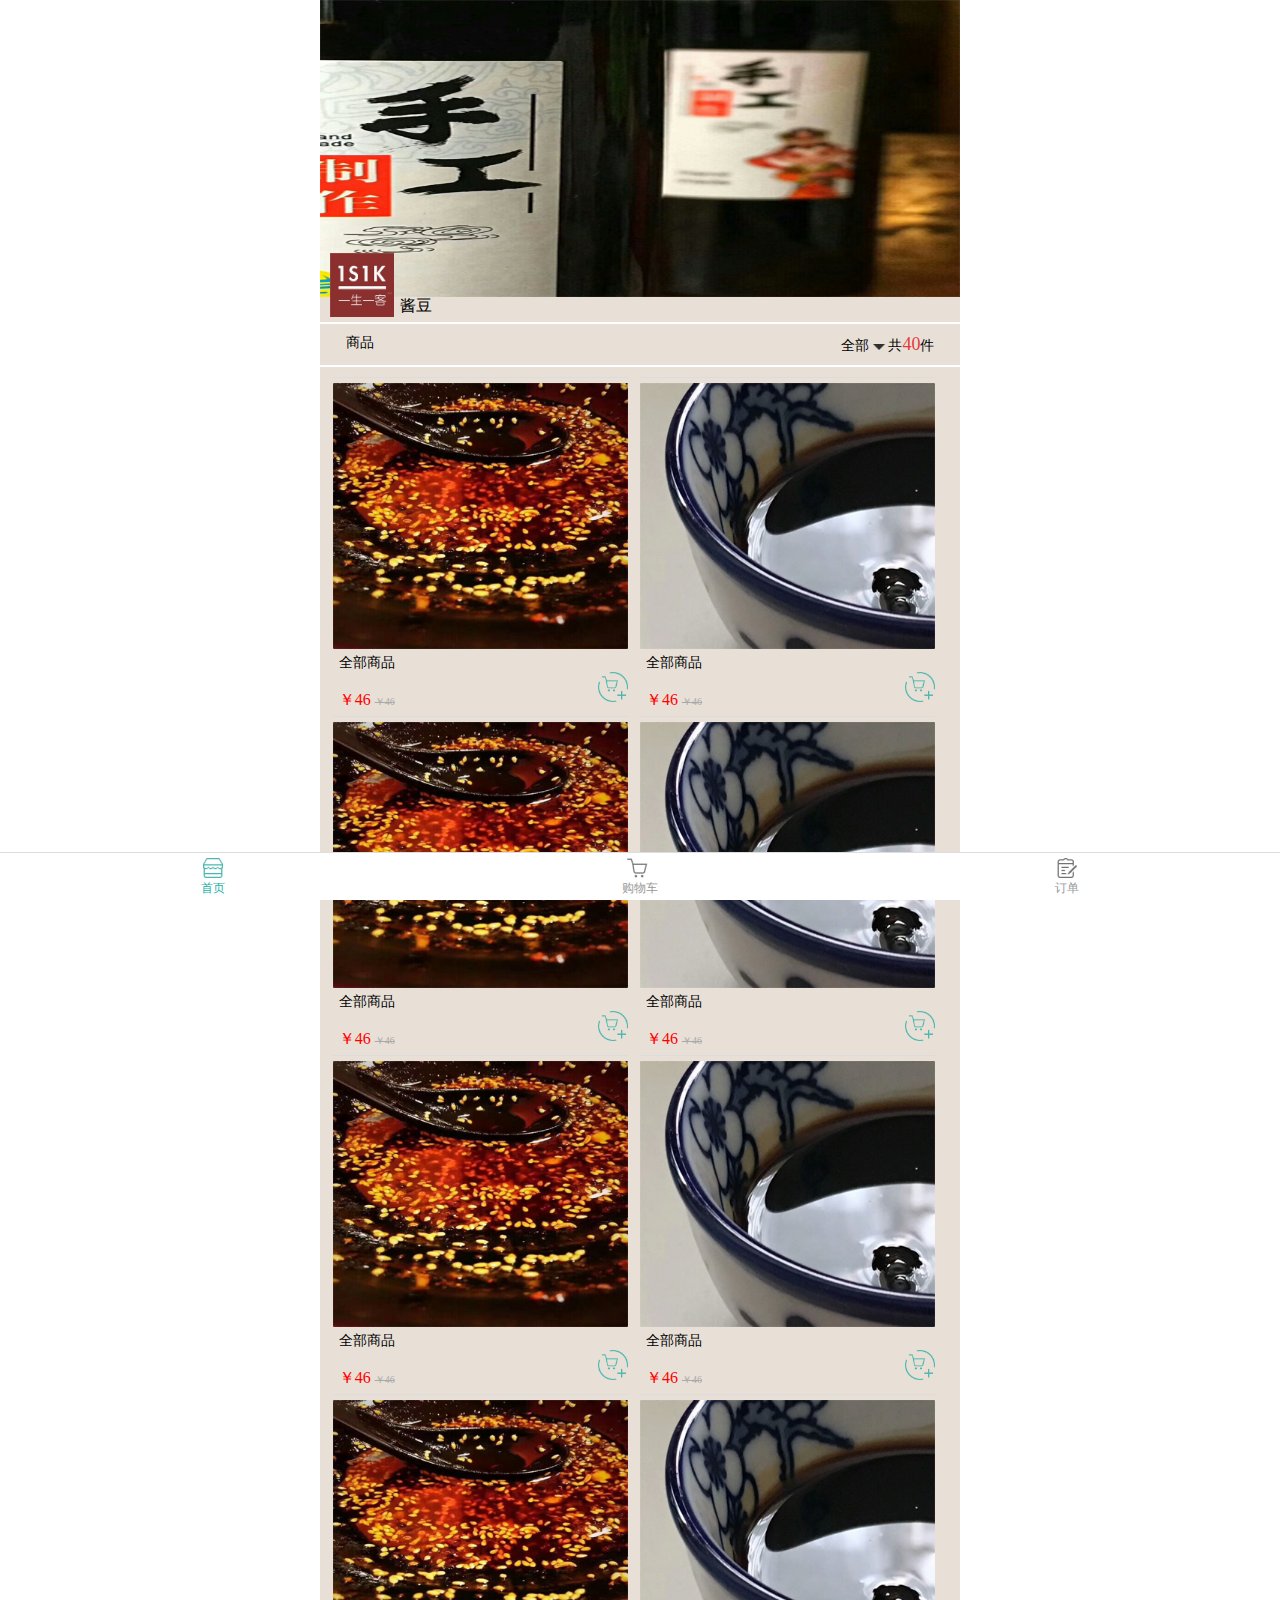
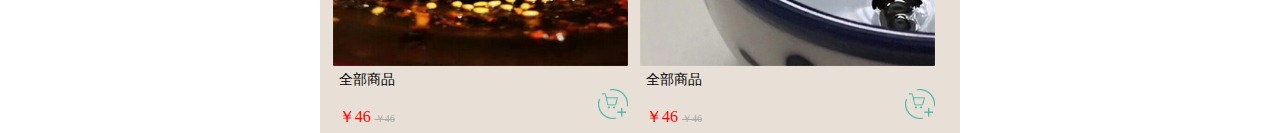
<file: static/frontPage/index.html>
<!DOCTYPE html>
<html lang="en">
<head>
    <meta charset="UTF-8">
    <meta name="viewport" content="width=device-width,height=device-height, user-scalable=no,initial-scale=1, minimum-scale=1, maximum-scale=1">
    <title>Title</title>
    <link rel="stylesheet" href="css/common.css">
    <link rel="stylesheet" href="css/index.css">
    <script src="js/jquery-1.11.2.js"></script>
    <script src="js/index.js"></script>
    <script>
        queryURl("http://localhost:9876/gudao/product/allProducts");//填地址

        function queryURl(url){
            $.ajax({
                type:"get",
                url:url,
                dataType:"jsonp",
                jsonp:"cb",
                jsonpCallback:"callback",
                success:function (data) {
                    var str='';
                    var allsp =  $(".allsp");
                    $.each(data,function (index,item) {
                        str+='<figure>';
                        str+='<a href="spxq.html"+item.productId><img src="'+item.productIconOne+'" alt="商品" class="xqtp"/></a>';
                        str+='<p>item.productName</p>';
                        str+='<div class="info">';
                        str+='<em class="sat"><small>item.productPrice</small></em>';
                        str+='<a href="#"><img src="images/u20.png" alt="购物车" style="width: 30px;height: 30px" align="right"/></a>';
                        str+='</div>';
                        str+='</figure>';
                    });
                    allsp.append(str);
                },error:function (e) {

                }
            })
        }

    </script>

</head>
<body>
<div class="container">
    <!--logo-->
    <div class="allLogo">
        <div class="logo"><img src="images/douLogo.png" alt="logo"/></div>
        <div class="head"><a href="javascript:;"><img src="images/u61.png"/></a></div>
        <div class="headInfo"><a href="#">酱豆</a></div>
    </div>
    <div class="border" style="margin: 2.5rem 0 1rem 0;">
    </div>
    <!--选择下拉框-->
    <div class="store clearfloat">
        <ul class="clearfloat">
            <li class="li1"><a href="#">商品</a></li>
            <li class="li2"><a href="javascript:;" class="xlmenu">全部&nbsp;<img src="images/donw.png" style="width: 12px;display: inline"></a>&nbsp;共<span style="color: #e4393c;font-size: 1.8rem">40</span>件</li>
        </ul>
        <div class="ycmenu ">
            <ul>
                <li><a href="allGoods.html" class="a">全部商品</a></li>
                <li><a href="nydg.html">酱</a></li>
                <li><a href="nydg.html">酱</a></li>
                <li><a href="nydg.html">酱</a></li>
                <li><a href="nydg.html">酱</a></li>
                <li><a href="nydg.html">酱</a></li>
                <li><a href="nydg.html">酱</a></li>
            </ul>
        </div>

    </div>
    <div class="border" style="margin: 1rem 0;">
    </div>

    <div class="allsp clearfloat">
        <figure>
            <a href="spxq.html"><img src="images/thing.png" alt="商品" class="xqtp"/></a>
            <p>全部商品</p>
            <div class="info">
                <em class="sat">￥46&nbsp;<small>￥46</small></em>
                <a href="#"><img src="images/u20.png" alt="购物车" style="width: 30px;height: 30px" align="right"/></a>
            </div>
        </figure>
        <figure>
            <a href="spxq.html"><img src="images/thing2.png" alt="商品" class="xqtp"/></a>
            <p>全部商品</p>
            <div class="info">
                <em class="sat">￥46&nbsp;<small>￥46</small></em>
                <a href="#"><img src="images/u20.png" alt="购物车" style="width: 30px;height: 30px" align="right"/></a>
            </div>
        </figure>
        <figure>
            <a href="spxq.html"><img src="images/thing.png" alt="商品" class="xqtp"/></a>
            <p>全部商品</p>
            <div class="info">
                <em class="sat">￥46&nbsp;<small>￥46</small></em>
                <a href="#"><img src="images/u20.png" alt="购物车" style="width: 30px;height: 30px" align="right"/></a>
            </div>
        </figure>
        <figure>
            <a href="spxq.html"><img src="images/thing2.png" alt="商品" class="xqtp"/></a>
            <p>全部商品</p>
            <div class="info">
                <em class="sat">￥46&nbsp;<small>￥46</small></em>
                <a href="#"><img src="images/u20.png" alt="购物车" style="width: 30px;height: 30px" align="right"/></a>
            </div>
        </figure>
        <figure>
            <a href="spxq.html"><img src="images/thing.png" alt="商品" class="xqtp"/></a>
            <p>全部商品</p>
            <div class="info">
                <em class="sat">￥46&nbsp;<small>￥46</small></em>
                <a href="#"><img src="images/u20.png" alt="购物车" style="width: 30px;height: 30px" align="right"/></a>
            </div>
        </figure>
        <figure>
            <a href="spxq.html"><img src="images/thing2.png" alt="商品" class="xqtp"/></a>
            <p>全部商品</p>
            <div class="info">
                <em class="sat">￥46&nbsp;<small>￥46</small></em>
                <a href="#"><img src="images/u20.png" alt="购物车" style="width: 30px;height: 30px" align="right"/></a>
            </div>
        </figure>
        <figure>
            <a href="spxq.html"><img src="images/thing.png" alt="商品" class="xqtp"/></a>
            <p>全部商品</p>
            <div class="info">
                <em class="sat">￥46&nbsp;<small>￥46</small></em>
                <a href="#"><img src="images/u20.png" alt="购物车" style="width: 30px;height: 30px" align="right"/></a>
            </div>
        </figure>
        <figure>
            <a href="spxq.html"><img src="images/thing2.png" alt="商品" class="xqtp"/></a>
            <p>全部商品</p>
            <div class="info">
                <em class="sat">￥46&nbsp;<small>￥46</small></em>
                <a href="#"><img src="images/u20.png" alt="购物车" style="width: 30px;height: 30px" align="right"/></a>
            </div>
        </figure>
    </div>

    <div class="wx_nav" id="wx_nav">
        <a href="javascript:;" class="nav_index" id="nav_index">首页</a>
        <a href="javascript:;" class="nav_shopcart" id="nav_shopcart">购物车</a>
        <a href="javascript:;" class="nav_me on" id="nav_me on">订单</a>
    </div>
</div>
<div class="actGotop"><a href="javascript:;" title="返回顶部"></a> <img src="images/fanhui.png" alt=""></div>
<div class="theme-popover-mask"></div>

</body>
</html>
</file>
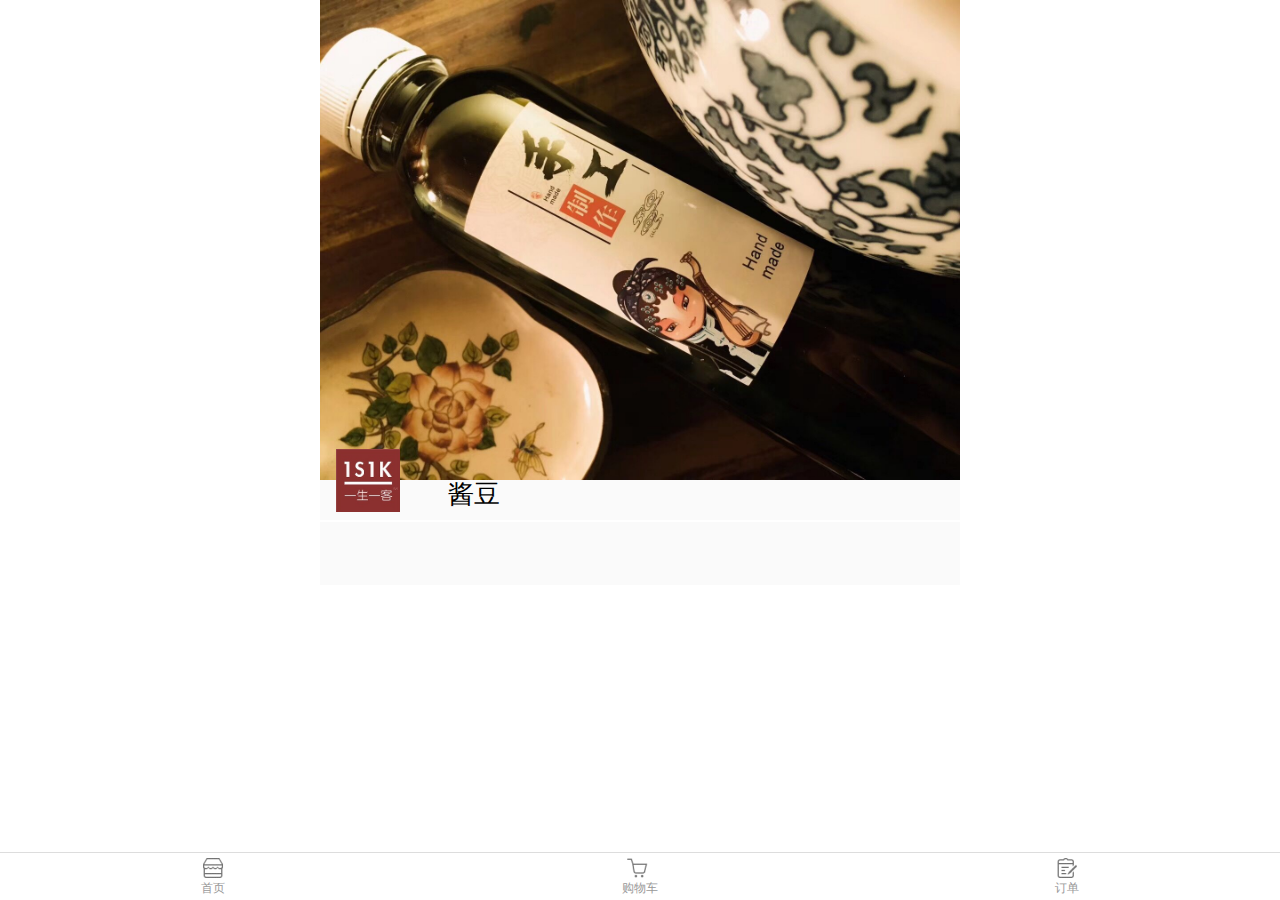
<file: zj22-gudao-server/static/frontPage/index.html>
<!DOCTYPE html>
<html lang="en">
<head>
    <meta charset="UTF-8">
    <meta name="viewport" content="width=device-width,height=device-height, user-scalable=no,initial-scale=1, minimum-scale=1, maximum-scale=1">
    <title>首页</title>
    <link rel="stylesheet" href="css/common.css">
    <link rel="stylesheet" href="css/index.css">
    <script src="js/jquery-1.11.2.js"></script>
    <script src="js/index.js"></script>
    <script src="js/common.js"></script>
    <script>
        queryURl(Base.indexUrl,function (data) {
            var str='';
            var allsp =  $(".allsp");
            $.each(data,function (index,item) {
                str+='<figure>';
                str+='<a href="spxq.html?id='+item.productId+'"><img src="../upload/'+item.productIconOne+'" alt="商品" class="xqtp"/></a>';
                str+='<p>'+item.productName+'</p>';
                str+='<div class="info">';
                str+='<em class="sat">'+item.productPrice+'<small></small></em>';
                str+='<button data-id="'+item.productId+'"></button>';
                str+='</div>';
                str+='</figure>';
            });
            allsp.append(str);
            $("figure div button").on("click",function () {
                var id = $(this).data("id");
                var url = Base.addCarUrl+''+id;
                queryURl(url,function (data) {
                    webToast("添加成功","middle",300);
                });

            })
        });
    </script>


</head>
<body>
<div class="container">
    <!--logo-->
    <div class="allLogo">
        <div class="logo"><img src="images/1.jpg" alt="logo"/></div>
        <div class="head"><a href="javascript:;"><img src="images/u61.png"/></a></div>
        <div class="headInfo"><a href="#">酱豆</a></div>
    </div>
    <div class="border" style="margin: 2.5rem 0 1rem 0;">
    </div>

    <div class="allsp clearfloat">

    </div>

    <div class="wx_nav" id="wx_nav">
        <a href="index.html" class="nav_index" id="nav_index">首页</a>
        <a href="shoppingCart.html" class="nav_shopcart" id="nav_shopcart">购物车</a>
        <a href="order.html" class="nav_me on" id="nav_me on">订单</a>
    </div>
</div>
<div class="actGotop"><a href="javascript:;" title="返回顶部"></a> <img src="images/fanhui.png" alt=""></div>
<div class="theme-popover-mask"></div>

</body>
</html>
</file>
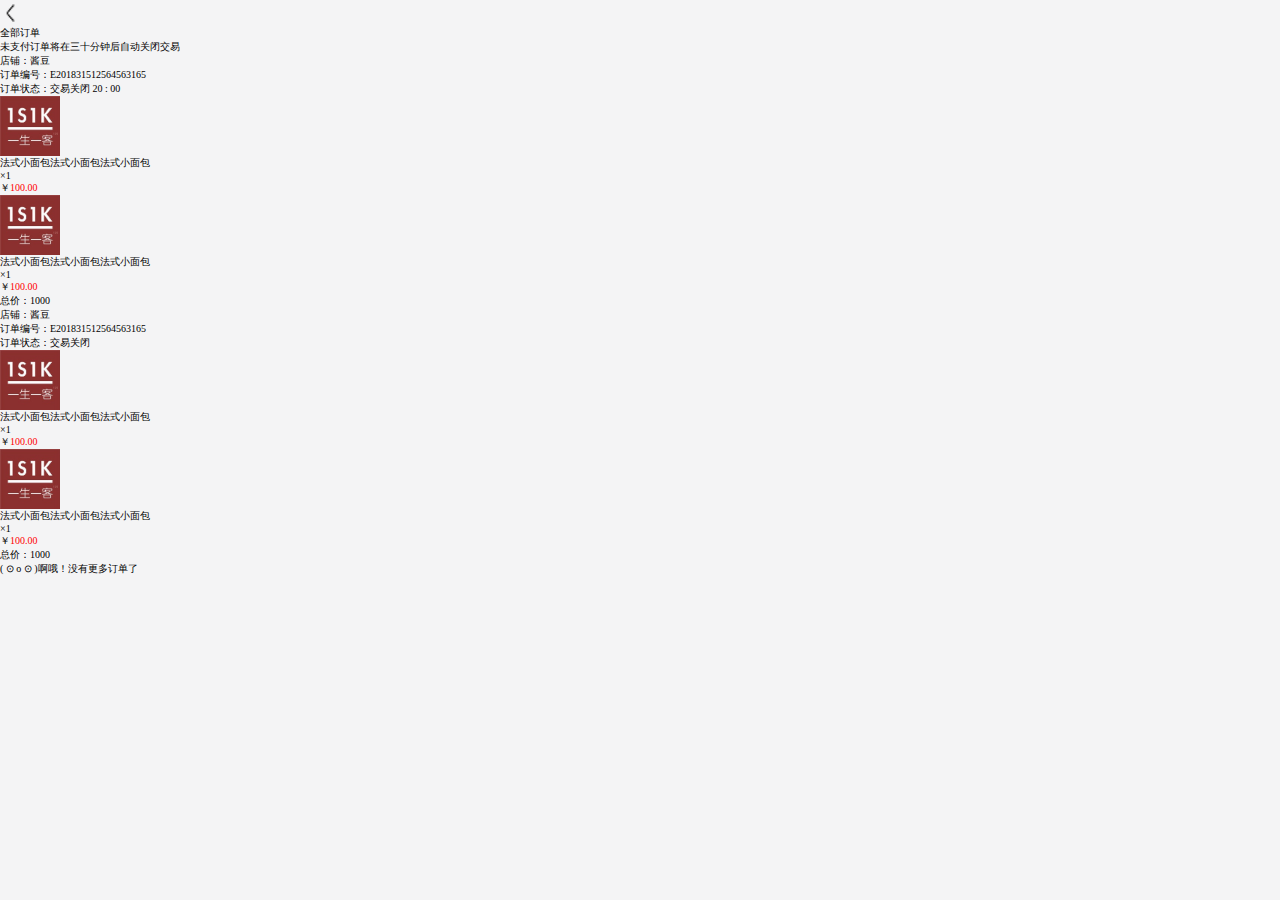
<file: static/frontPage/order.html>
<!DOCTYPE html>
<html lang="en">
<head>
    <title>所有订单</title>
    <meta charset="UTF-8">
    <meta name="viewport" content="width=device-width, initial-scale=1.0, maximum-scale=1.0, user-scalable=0">
    <link rel="stylesheet" href="css/common.css">
    <link rel="stylesheet" href="css/style.css">
    <script type="text/javascript" src="js/jquery-1.11.2.js"></script>
    <script type="text/javascript" src="js/common.js"></script>
    <script type="text/javascript" src="js/order.js"></script>
</head>
<body>
    <div class="tour">
        <a href="#" class="tour1"><img src="images/back.png" alt="" style="height: 26px;width: 20px"></a>
        <p>全部订单</p>
    </div>
    <div class="hint">未支付订单将在三十分钟后自动关闭交易</div>
    <div class="container">
        <figure class="disable">
            <div class="orderHeader">
                <div class="fl">
                    <div>店铺：酱豆</div>
                    <div>订单编号：<span class="orderId">E201831512564563165</span></div>
                </div>
                <div class="fr">
                    订单状态：<span class="orderState">交易关闭</span>
                    <span class="orderTime">
                        <span>20</span>
                        <span>:</span>
                        <span>00</span>
                        <span></span>
                    </span>
                </div>
            </div>
            <div class="orderInfo clearfloat">
                <ul class="clearfloat">
                    <li class="li1">
                        <div><img src="images/u61.png" alt=""style="width: 60px;height: 60px"></div>
                    </li>
                    <li class="li2">
                        <span>法式小面包法式小面包法式小面包</span>
                    </li>
                    <li class="li3">
                        <span class="num">×1</span><br/>￥<span style="color: red" data-good_price="100.00">100.00</span>
                    </li>
                </ul>
                <ul class="clearfloat">
                    <li class="li1">
                        <div><img src="images/u61.png" alt=""style="width: 60px;height: 60px"></div>
                    </li>
                    <li class="li2">
                        <span>法式小面包法式小面包法式小面包</span>
                    </li>
                    <li class="li3">
                        <span>×1</span><br/>￥<span style="color: red" data-good_price="100.00">100.00</span>
                    </li>
                </ul>
                <div>总价：<span id="allPrice">1000</span></div>
            </div>

        </figure>
        <figure class="disable">
            <div class="orderHeader">
                <div class="fl">
                    <div>店铺：酱豆</div>
                    <div>订单编号：<span class="orderId">E201831512564563165</span></div>
                </div>
                <div class="fr">
                    订单状态：<span class="orderState">交易关闭</span>
                </div>
            </div>
            <div class="orderInfo clearfloat">
                <ul class="clearfloat">
                    <li class="li1">
                        <div><img src="images/u61.png" alt=""style="width: 60px;height: 60px"></div>
                    </li>
                    <li class="li2">
                        <span>法式小面包法式小面包法式小面包</span>
                    </li>
                    <li class="li3">
                        <span class="num">×1</span><br/>￥<span style="color: red" data-good_price="100.00">100.00</span>
                    </li>
                </ul>
                <ul class="clearfloat">
                    <li class="li1">
                        <div><img src="images/u61.png" alt=""style="width: 60px;height: 60px"></div>
                    </li>
                    <li class="li2">
                        <span>法式小面包法式小面包法式小面包</span>
                    </li>
                    <li class="li3">
                        <span class="num">×1</span><br/>￥<span style="color: red" data-good_price="100.00">100.00</span>
                    </li>
                </ul>
                <div>总价：<span class="allPrice">1000</span></div>
            </div>

        </figure>
    </div>
    <div class="footer">
        <div>
            <span>( ⊙ o ⊙ )啊哦！没有更多订单了</span>
        </div>
    </div>
</body>
</html>
</file>
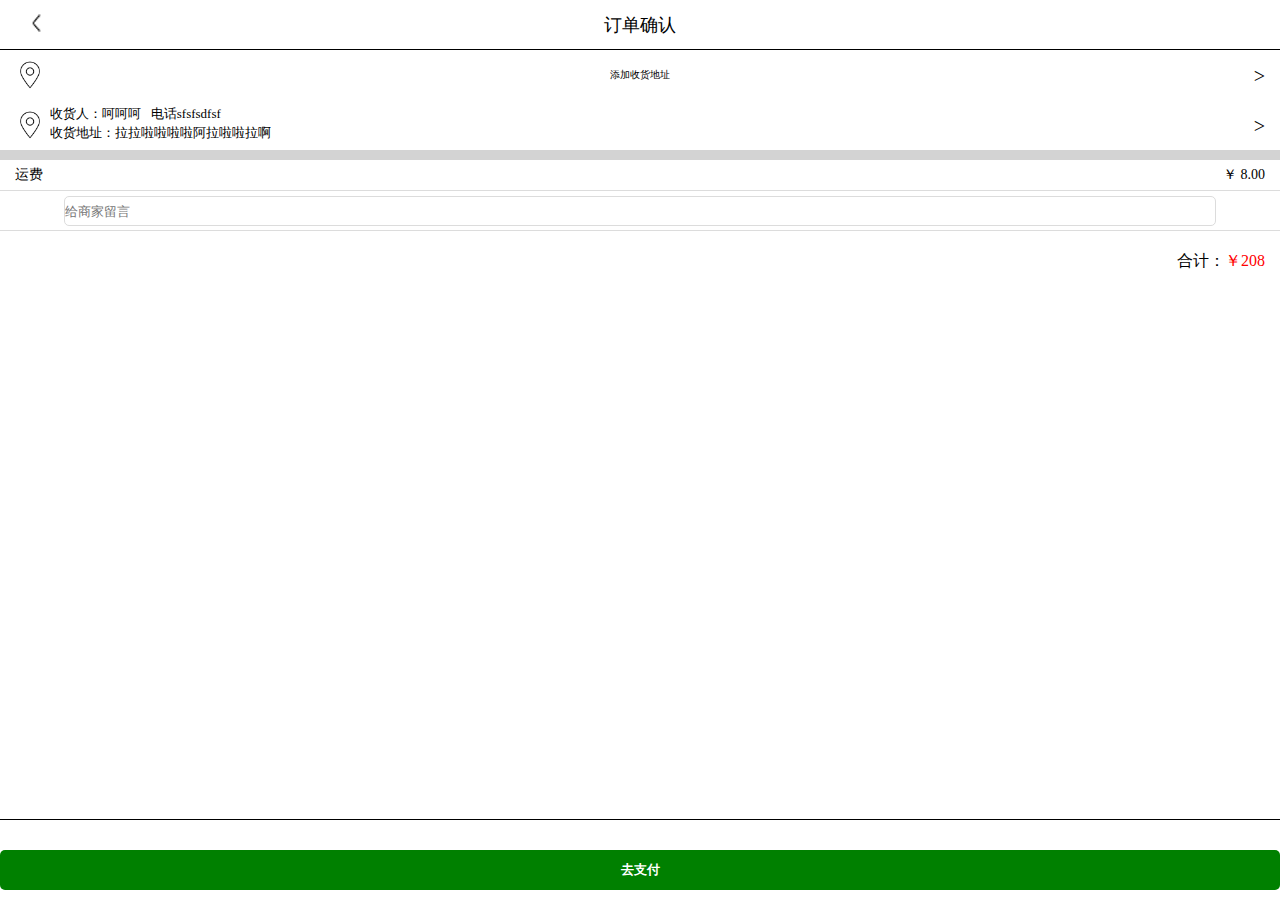
<file: static/frontPage/orderInfo.html>
<!DOCTYPE html>
<html>
<head lang="en">
    <meta charset="UTF-8">
    <meta name="viewport" content="width=device-width,height=device-height, user-scalable=no,initial-scale=1, minimum-scale=1, maximum-scale=1">
    <title>商品详情</title>
    <link rel="stylesheet" href="css/common.css">
    <link rel="stylesheet" href="css/pay.css"/>
    <script src="js/jquery-1.11.2.js"></script>
    <script src="js/common.js"></script>
    <script type="text/javascript" src="http://res.wx.qq.com/open/js/jweixin-1.2.0.js"></script>
    <script>

        var pruData;//储存商品信息;
        var addressInfo;//储存地址信息;
        var ids = GetRequest();
        //配置微信支付js信息
        var configData=[];
        var ajaxData={
            url:Base.wxConfUrl+''+ids.orderId,
            type:'get',
            dataType:'jsonp',
            jsonp:"cb",
            jsonpCallback:"callback",
            success:function(data)
            {
                if(data==null){
                    alert('null');
                }else {
                    wx.config({
                        debug: true,
                        appId: data["appId"],
                        timestamp: data["timestamp"],
                        nonceStr: data["nonceStr"],
                        signature: data["signature"],
                        jsApiList: [
                            'checkJsApi',
                            'editAddress',
                            'chooseWXPay',
                            'getLatestAddress',
                            'openCard',
                            'getLocation'
                        ]
                    });
                }
            },
            error:function() {
                /*alert('error');*/
            }
        };
        $.ajax(ajaxData);//获取configData



        $(function(){

            //查询订单信息
            queryURl(Base.orderInfoUrl+''+ids.orderId,function (data) {
                pruData = data;
                var str = "";
                for (var i=0;i<data.orderDetailList.length;i++){
                    str+='<div class="zfdd clearfloat">';
                    str+='<ul>';
                    str+='<li class="li1"><div><img src="'+data.orderDetailList[i].productIconOne+'" style="width: 60px;height: 60px"/></div></li>';
                    str+='<li class="li2"><div>'+data.orderDetailList[i].productName+'</div></li>';
                    str+='<li class="li3"> <span>×1</span><br/>￥<span style="color: red">'+data.orderDetailList[i].price+'</span></li>';
                    str+='</ul>';
                    str+='</div>';
                }
                $(".all-zfdd").html(str);
                $("#all_prices").html(data.orderAmount);
            });
            $('#address1').click(function(){
                wx.openAddress({
                    success: function (res) {
                        addressInfo={
                        userName:res.userName,
                        telNumber:res.telNumber,
                        provinceName: res.provinceName,
                        cityName: res.cityName,
                        postalCode: res.postalCode,
                        detailInfo:res.detailInfo
                        }
                        $("#address1").css("display","none");
                        var userName = res.userName; // 收货人姓名
                        var detailInfo = res.detailInfo; // 详细收货地址信息
                        var telNumber = res.telNumber; // 收货人手机号码
                        $("#span1 > span").eq(0).html(userName);
                        $("#span1 > span").eq(1).html(telNumber);
                        $("#span2 > span").html(detailInfo);
                        $("#address2").css("display","block");
                    }
                });

            });

            $("#btn3").click(function () {
            var orderDTO  = {
            		orderId:ids.orderId,
                    receiverName:addressInfo.userName,
                    receiverPhone:addressInfo.telNumber,
                    prov:addressInfo.provinceName,
                    city:addressInfo.cityName,
                    county:'中国',
                    address:addressInfo.detailInfo,
                    zipcode:addressInfo.postalCode
                };
                postUrl(Base.orderUpdata,orderDTO,function (data) {
                    location.href="http://yuanpeng.free.ngrok.cc/gudao/pay/create?orderId="+ids.orderId+"&returnUrl=http://yuanpeng.free.ngrok.cc/gudao/pay/notify";
                });
            });
        });


    </script>



</head>
<body>
<div class="body">
    <!--确认订单、送货上门、到店自取 start-->
    <div class="tour">
        <a href="javascript:history.go(-1)" class="tour1"><img src="images/back.png" alt="" style="height: 26px;width: 20px"></a>
        <p>订单确认</p>
    </div>
    <!--<div class="header3">
        <a href="javascript:;" class="shsm"><button type="button" id="btn1">送货上门</button></a>
        <a href="javascript:;" class="ddzq"><button type="button" id="btn2">到店自取</button></a>
    </div>-->
    <!--确认订单、送货上门、到店自取 end-->

    <div>
        <div id="address1" class="address">
            <a href="#" class="daohang"><img src="images/timg.jpg" alt="" style="width: 40px;display: inline-block" /></a>
            <div  style="text-align: center;line-height: 5rem;">
                添加收货地址
            </div>
            <a href="javascript:;" class="xdz">&gt;</a>
        </div>
        <!--地址 start-->
        <div class="address" id="address2">
            <a href="#" class="daohang"><img src="images/timg.jpg" alt="" style="width: 40px;display: inline-block" /></a>
            <div class="caizhu">
                <p class="person" id="span1">收货人：<span>呵呵呵</span>&nbsp;&nbsp;  电话<span>sfsfsdfsf</span></p><br/>
                <p class="diqiu" id="span2">收货地址：<span>拉拉啦啦啦啦阿拉啦啦拉啊</span></p>
            </div>
            <a href="javascript:;" class="xdz">&gt;</a>
        </div>
        <!--地址 end-->
    </div>

    <!--商铺地址 start-->
    <div class="address2" id="spdz">
        <a href="#" class="daohang"><img src="images/timg.jpg" alt="" style="width: 40px;display: inline-block" /></a>
        <div class="caizhu">
            <p class="store" id="span3">店铺电话：12345678</p><br/>
            <p class="saddress" id="span4">店铺地址：撒大师傅犯得上发射点发射点犯</p>
        </div>
        <a href="javascript:;" class="xdz">&gt;</a>
    </div>
    <!--商铺地址 end-->

    <!--支付订单展示 start -->
    <div class="hbt" style="width: 100%;height: 1rem;background-color:lightgrey"></div>
    <div class="all-zfdd">

       <!-- <div class="zfdd clearfloat">
            <ul>
                <li class="li1">
                    <div><img src="images/thing.png" style="width: 60px;height: 60px"/></div>
                </li>
                <li class="li2"><div>法式小面包法式小面包法式小面包</div></li>
                <li class="li3"><span>×1</span><br/>￥<span style="color: red" data-good_price="100.00">100.00</span></li>
            </ul>
        </div>-->
    </div>
    <div class="yunfei" id="yunfei">
        <ul>
            <li class="yunli">运费</li>
            <li class="qianli">￥&nbsp;<span>8.00</span></li>
        </ul>
    </div>
    <!--支付订单 end-->


    <!--商家留言-->
    <div class="sjly">
        <input type="text" placeholder="给商家留言"/>
    </div>

    <!--总计费用-->
    <div class="zjfy">
        <div class="fy">
            <p><span style="color: #000000">合计：</span><span id="all_prices">￥208</span></p>
        </div>
    </div>
</div>
<div class="footing">
    <ul>
        <li class="li7">
           <button type="button" id="btn3">去支付</button>
        </li>
    </ul>
</div>
</body>
</html>
</file>
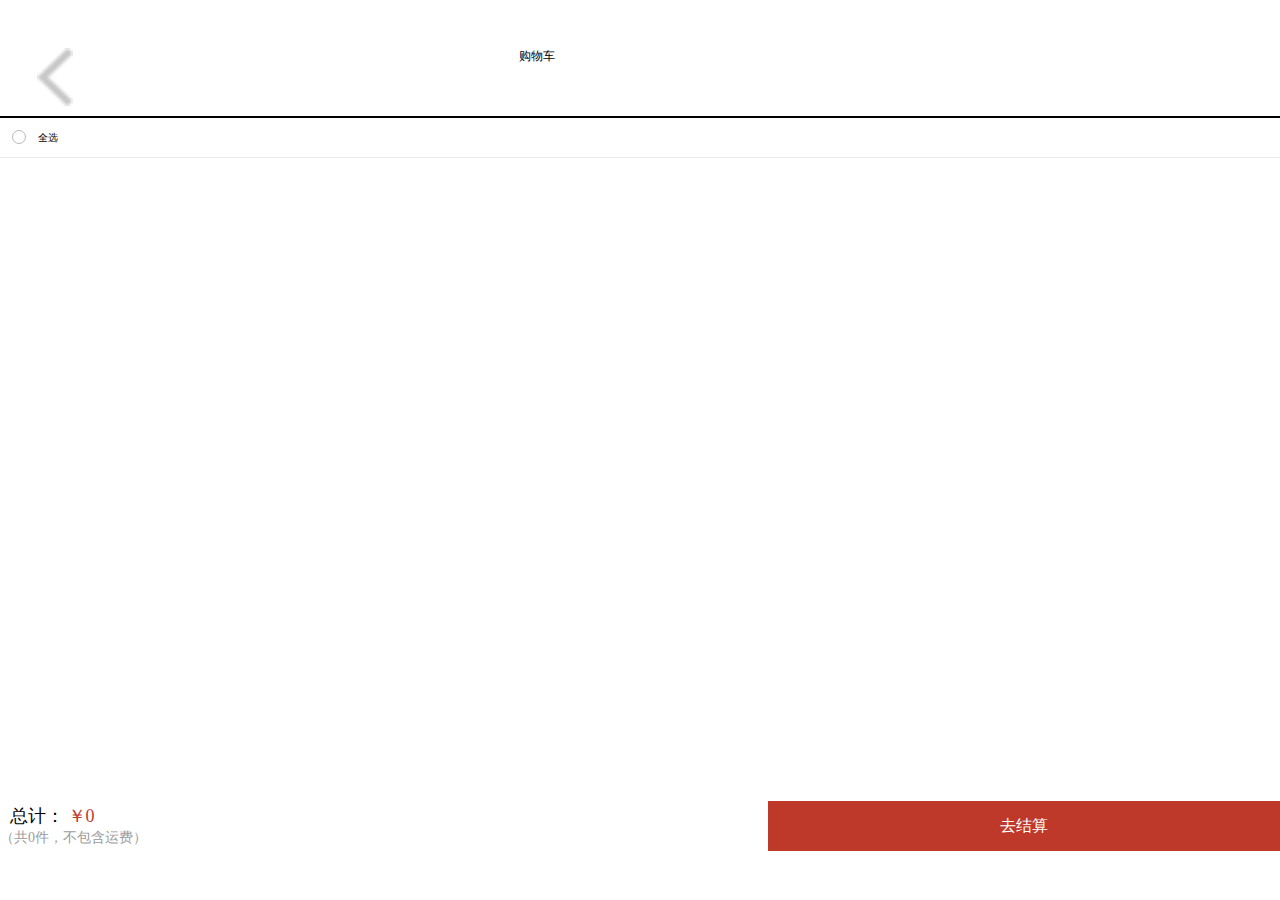
<file: static/frontPage/shoppingCart.html>
<!DOCTYPE html>
<html lang="en">
<head>
	<title></title>
	<meta charset="UTF-8">
	<meta name="viewport" content="width=device-width, initial-scale=1.0, maximum-scale=1.0, user-scalable=0">
	<link rel="stylesheet" href="css/common.css">
	<link rel="stylesheet" type="text/css" href="css/goodscar.css">
	<script type="text/javascript" src="js/jquery-1.11.2.js"></script>
	<script type="text/javascript" src="js/common.js"></script>
	<script type="text/javascript" src="js/Car.js"></script>
	<script>
		$(function(){
			var car = new Car();
			car.bindDom();
		});

	</script>
</head>

<body>
<!--头部信息 start-->
<header class="clearfloat" style="margin: 1rem 1.2rem;">
	<div class="head_info">
		<a href="javascript:history.go(-1);" class="head_info_return"><img src="images/head_returnIcon.png" /></a>
		<span class="title">购物车</span>
	</div>

</header>

<!--无商品页面 与 有商品模块切换，后台调用购物车list数据，如果购物车无数据，如果有数据则显示该注释下方代码-->
<!--内容信息 start-->
<div class="main_con" style="border-top:  2px solid #000000;">
	<div class="main_con_allchoose">
		<span class="circle"></span>全选
		<a href="javascript:false" id="del_goods"><img src="images/goods_del.png" /></a>
	</div>

	<div class="main_con_goods">
		<ul id="main_con-goods-ul">
		</ul>

	</div>
</div>
<!--内容信息 end-->

<!--结算信息 start-->
<div class="settlement">
	<div class="settlement_left">
		<font class="zongji">总计：</font>
		<font class="money">￥0</font>
		<br />
		（共0件，不包含运费）
	</div>
	<div class="settlement_right">
		<input type="button" id="submitOrder" value="去结算" />
	</div>
</div>
<!--结算信息 end-->

<!--删除弹窗 start-->
<div class="del_tc">
	<div class="del_tc_box">
		<div class="del_tc_box_title" style="border: 1px solid #CCCCCC;">
			确认删除此商品？
		</div>
		<div class="del_tc_box_content">
			<input class="cancel" type="button" value="取消" id="del_goods_cancel"/>
			<input class="ok" type="button" id="ok" value="确认" />
		</div>
	</div>
</div>
<!--删除弹窗 end-->

<!--无商品页面 与 有商品模块切换，后台调用购物车list数据，如果购物车无数据，则显示该注释下方代码-->
<!--goodscar.css 修改样式 .no_goods{display: block}-->


<!--无商品页面 start-->
<div class="no_goods">
	<img src="images/no_goods_ico.png" />
	<p>购物车里没有东西哦~<br />快去商城逛逛吧！</p>
	<a href="index.html">即刻添置</a>
</div>
<!--无商品页面 end-->


</body>

</html>
</file>
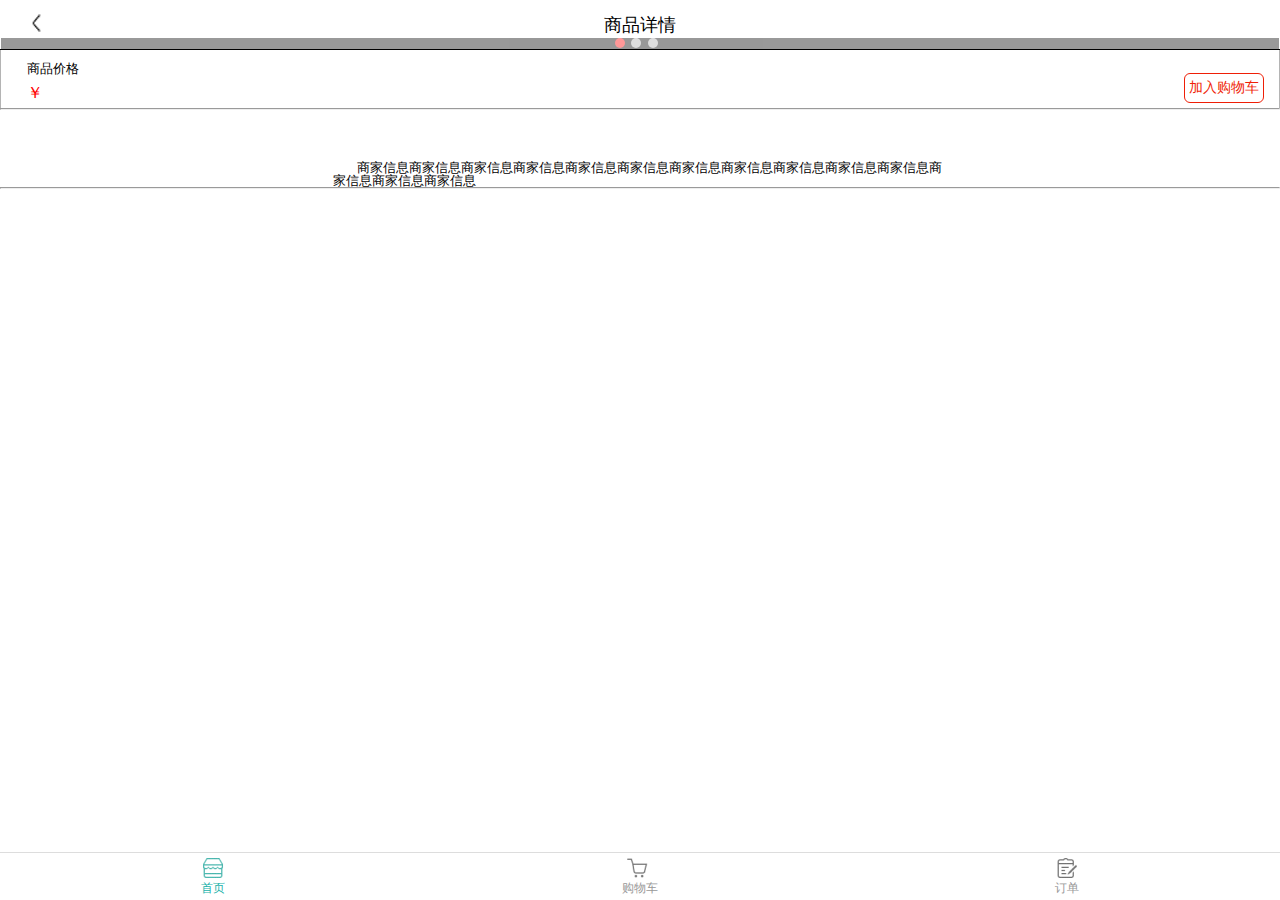
<file: static/frontPage/spxq.html>
<!DOCTYPE html>
<html>
<head lang="en">
    <meta charset="UTF-8">
    <meta name="viewport" content="width=device-width,height=device-height, user-scalable=no,initial-scale=1, minimum-scale=1, maximum-scale=1">
    <title>商品详情</title>
    <link rel="stylesheet" href="css/common.css">
    <link rel="stylesheet" href="css/spxq.css"/>
    <link rel="stylesheet" type="text/css" href="css/swipe.css">
    <script src="js/jquery-1.11.2.js"></script>
    <script type="text/javascript" src="js/touch.js"></script>
    <script src="js/common.js"></script>
    <script src="js/Product.js"></script>

    <script>
        var id = GetRequest();
        queryURl(Base.spxqUrl+''+id.id,function (data) {
            var product = new Product({
                name:data.productName,
                info:data.productDescription,
                price:data.productPrice,
                images:[data.productIconOne,data.productIconTwo,data.productIconThree]
            });
            product.init();
        });
        $(function () {
             $(document).on('click','#addCarBtn',function(){
                 queryURl(Base.addCarUrl+''+id.id,function (data) {
                     webToast("添加成功","middle",300);
                 });
                 
             });
         })

    </script>

</head>
<body>

<div class="body">
    <div class="tour">
        <a href="javascript:history.go(-1);" class="tour1"><img src="images/back.png" alt="" style="height: 26px;width: 20px"></a>
        <p>商品详情</p>
    </div>
    <figure>
        <div class="addWrap">
            <div class="swipe" id="mySwipe">
                <div class="swipe-wrap">

                </div>
            </div>
            <ul id="position">
                <li class="cur"></li>
                <li class=""></li>
                <li class=""></li>
            </ul>
        </div>
        <!-- 轮播 -->
        <script src="js/swipe.js"></script>
        <script type="text/javascript">
            var bullets = document.getElementById('position').getElementsByTagName('li');
            var banner = Swipe(document.getElementById('mySwipe'), {
                auto: 3000,
                continuous: true,
                disableScroll:false,
                callback: function(pos) {
                    var i = bullets.length;
                    while (i--) {
                        bullets[i].className = ' ';
                    }
                    bullets[pos].className = 'cur';
                }
            });
        </script>
        <p id="proName">商品价格</p>
        <div class="info">
            <em class="sat">￥<span id="price"></span> </em>
            <a href="javascript:false"><button type="button" class="btn" id="addCarBtn">加入购物车</button></a>
        </div>
    </figure>
    <hr/>
    <div class="sjxx">
        <span class="pclass1" id="goodInfo">商家信息商家信息商家信息商家信息商家信息商家信息商家信息商家信息商家信息商家信息商家信息商家信息商家信息商家信息</span>
    </div>
    <hr/>
    <div style="height: 5rem"></div>
    <div class="wx_nav" id="wx_nav">
        <a href="index.html;" class="nav_index" id="nav_index">首页</a>
        <a href="shoppingCart.html" class="nav_shopcart" id="nav_shopcart">购物车</a>
        <a href="order.html" class="nav_me on" id="nav_me on">订单</a>
    </div>
    <div class="theme-popover-mask"></div>
</div>
</body>
</html>
</file>
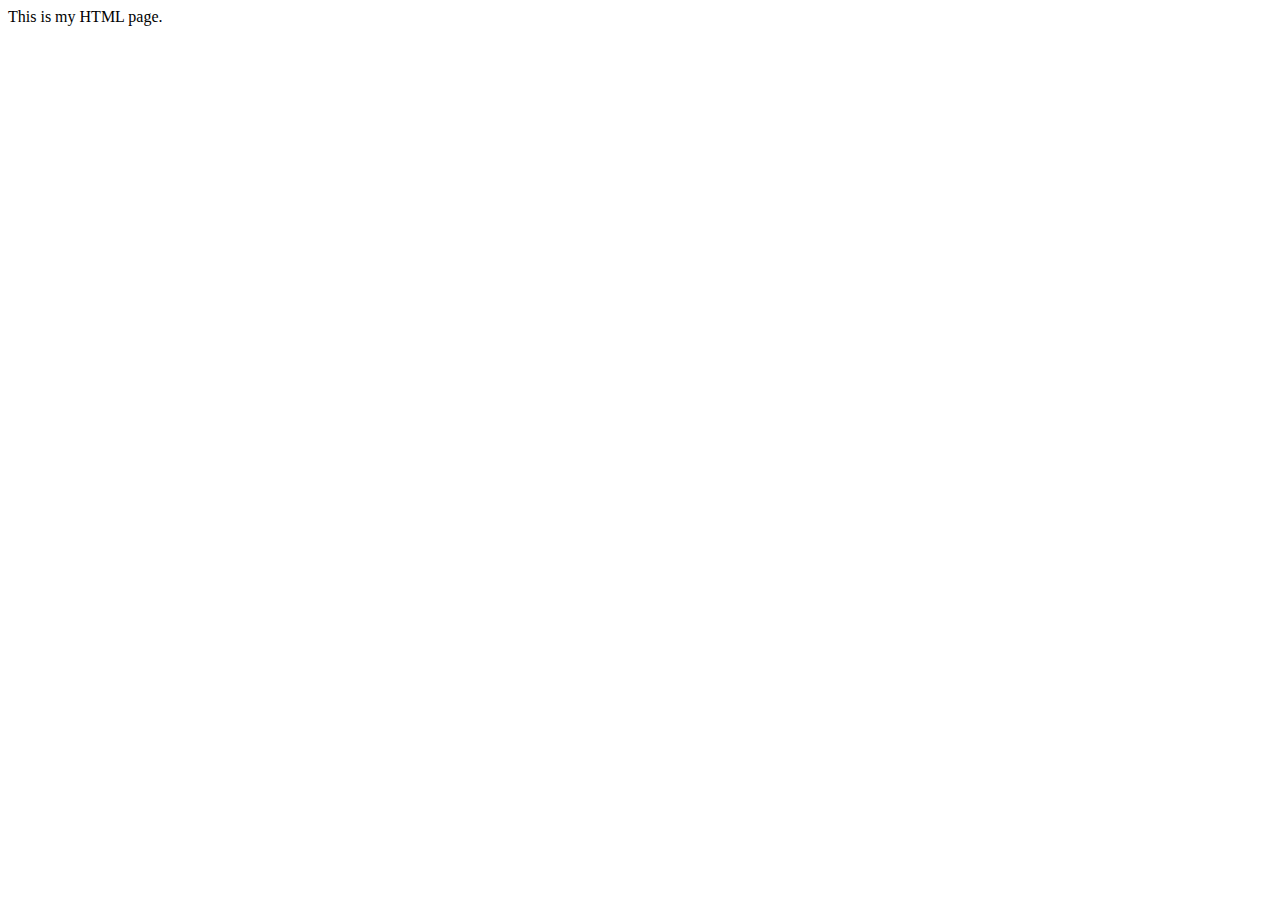
<file: zj22-gudao-server/static/frontPage/MyHtml.html>
<!DOCTYPE html>
<html>
  <head>
    <title>MyHtml.html</title>
	
    <meta name="keywords" content="keyword1,keyword2,keyword3">
    <meta name="description" content="this is my page">
    <meta name="content-type" content="text/html; charset=UTF-8">
   <script src="js/jquery-1.11.2.js"></script>
    <script src="js/common.js"></script>
    <!--<link rel="stylesheet" type="text/css" href="./styles.css">-->
     <script>
  		 var orderDTO  = {
            		orderId:'443107297149845504',
                    receiverName:1,
                    receiverPhone:1,
                    prov:1,
                    city:'成都市',
                    county:'成都市',
                    address:1,
                    zipcode:1,
                    postage:11
                };
                 postUrl(Base.yfUrl,orderDTO,function (data) {
                            console.log(data.postage);
                        })
  </script>
  

  </head>

  <body>
    This is my HTML page. <br>
  </body>
</html>
</file>
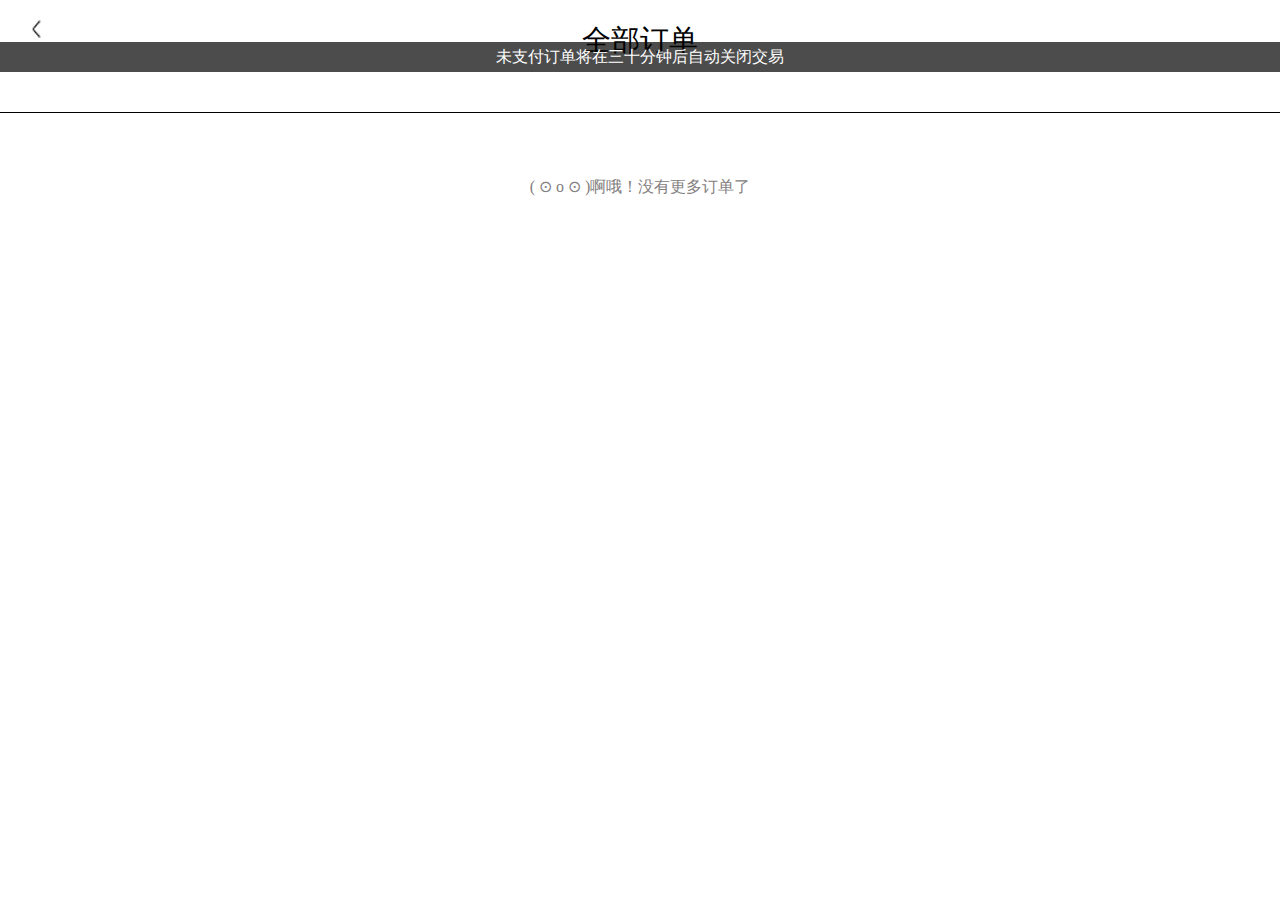
<file: zj22-gudao-server/static/frontPage/order.html>
<!DOCTYPE html>
<html lang="en">
<head>
    <title>所有订单</title>
    <meta charset="UTF-8">
    <meta name="viewport" content="width=device-width, initial-scale=1.0, maximum-scale=1.0, user-scalable=0">
    <link rel="stylesheet" href="css/common.css">
    <link rel="stylesheet" href="css/style.css">
    <script type="text/javascript" src="js/jquery-1.11.2.js"></script>
    <script type="text/javascript" src="js/common.js"></script>

</head>
<body>
    <div class="tour">
        <a href="#" class="tour1"><img src="images/back.png" alt="" style="height: 26px;width: 20px"></a>
        <p>全部订单</p>
    </div>
    <div class="hint">未支付订单将在三十分钟后自动关闭交易</div>
    <div class="container">
        <!--<figure class="disable">
            <div class="orderHeader">
                <div class="fl">
                    <div>店铺：酱豆</div>
                    <div>订单编号：<span class="orderId">E201831512564563165</span></div>
                </div>
                <div class="fr">
                    订单状态：<span class="orderState">交易关闭</span>
                    <span class="orderTime">
                        <span>20</span>
                        <span>:</span>
                        <span>00</span>
                        <span></span>
                    </span>
                </div>
            </div>
            <div class="orderInfo clearfloat">
                <ul class="clearfloat">
                    <li class="li1">
                        <div><img src="images/u61.png" alt=""style="width: 60px;height: 60px"></div>
                    </li>
                    <li class="li2">
                        <span>法式小面包法式小面包法式小面包</span>
                    </li>
                    <li class="li3">
                        <span class="num">×1</span><br/>￥<span style="color: red" data-good_price="100.00">100.00</span>
                    </li>
                </ul>
                <ul class="clearfloat">
                    <li class="li1">
                        <div><img src="images/u61.png" alt=""style="width: 60px;height: 60px"></div>
                    </li>
                    <li class="li2">
                        <span>法式小面包法式小面包法式小面包</span>
                    </li>
                    <li class="li3">
                        <span>×1</span><br/>￥<span style="color: red" data-good_price="100.00">100.00</span>
                    </li>
                </ul>
                <div>总价：<span id="allPrice">1000</span></div>
            </div>

        </figure>
        <figure class="disable">
            <div class="orderHeader">
                <div class="fl">
                    <div>店铺：酱豆</div>
                    <div>订单编号：<span class="orderId">E201831512564563165</span></div>
                </div>
                <div class="fr">
                    订单状态：<span class="orderState">交易关闭</span>
                </div>
            </div>
            <div class="orderInfo clearfloat">
                <ul class="clearfloat">
                    <li class="li1">
                        <div><img src="images/u61.png" alt=""style="width: 60px;height: 60px"></div>
                    </li>
                    <li class="li2">
                        <span>法式小面包法式小面包法式小面包</span>
                    </li>
                    <li class="li3">
                        <span class="num">×1</span><br/>￥<span style="color: red" data-good_price="100.00">100.00</span>
                    </li>
                </ul>
                <ul class="clearfloat">
                    <li class="li1">
                        <div><img src="images/u61.png" alt=""style="width: 60px;height: 60px"></div>
                    </li>
                    <li class="li2">
                        <span>法式小面包法式小面包法式小面包</span>
                    </li>
                    <li class="li3">
                        <span class="num">×1</span><br/>￥<span style="color: red" data-good_price="100.00">100.00</span>
                    </li>
                </ul>
                <div>总价：<span class="allPrice">1000</span></div>
            </div>

        </figure>-->
    </div>
    <div class="footer">
        <div>
            <span>( ⊙ o ⊙ )啊哦！没有更多订单了</span>
        </div>
    </div>
</body>
<script type="text/javascript" src="js/order.js"></script>
</html>
</file>
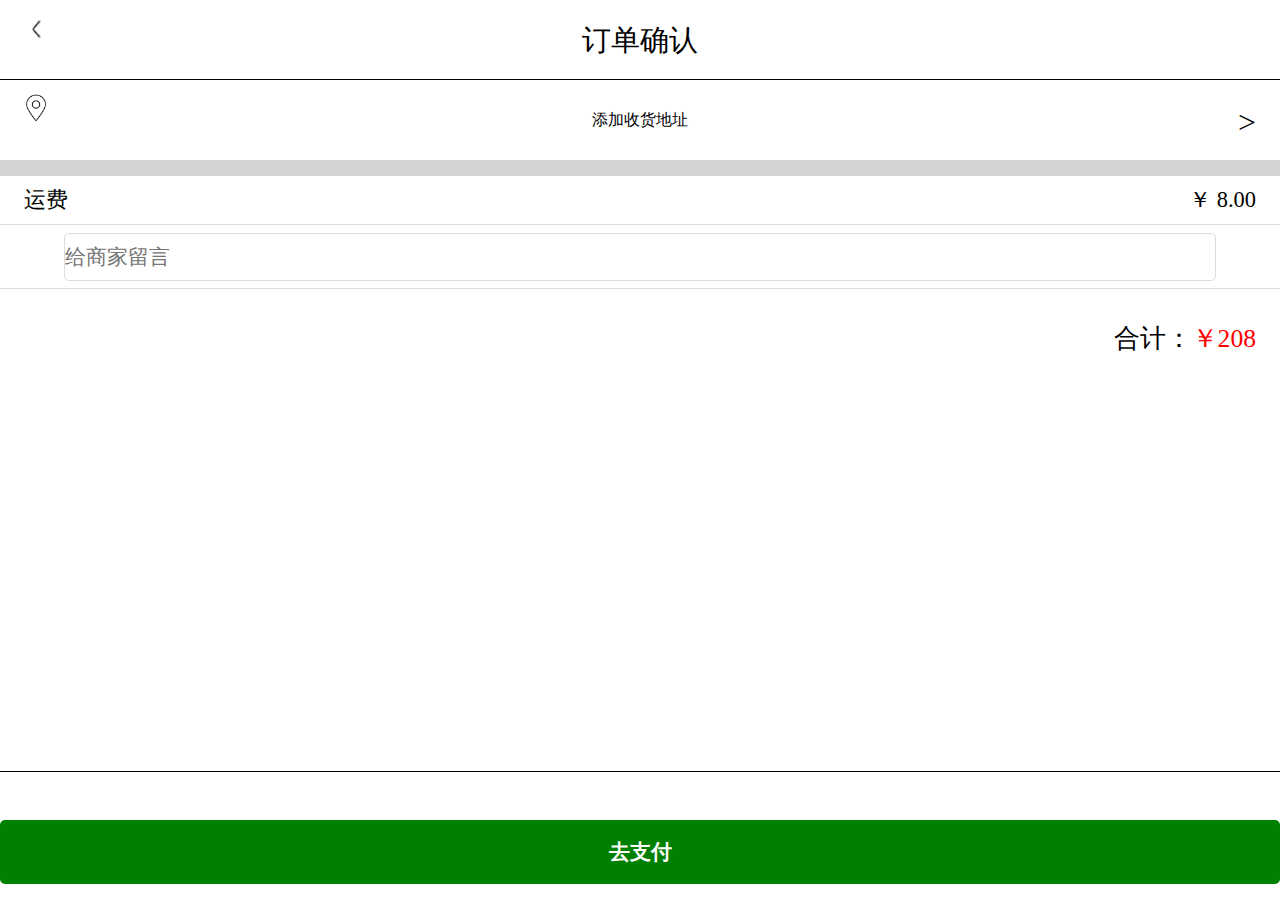
<file: zj22-gudao-server/static/frontPage/orderInfo.html>
<!DOCTYPE html>
<html>
<head lang="en">
    <meta charset="UTF-8">
    <meta name="viewport" content="width=device-width,height=device-height, user-scalable=no,initial-scale=1, minimum-scale=1, maximum-scale=1">
    <title>商品详情</title>
    <link rel="stylesheet" href="css/common.css">
    <link rel="stylesheet" href="css/pay.css"/>
    <script src="js/jquery-1.11.2.js"></script>
    <script src="js/common.js"></script>
    <script type="text/javascript" src="http://res.wx.qq.com/open/js/jweixin-1.2.0.js"></script>
    <script>

        var pruData;//储存商品信息;
        var addressInfo;//储存地址信息;
        var ids = GetRequest();
        //配置微信支付js信息
        var configData=[];
        var ajaxData={
            url:Base.wxConfUrl+''+ids.orderId,
            type:'get',
            dataType:'jsonp',
            jsonp:"cb",
            jsonpCallback:"callback",
            success:function(data)
            {
                if(data==null){
                    alert('null');
                }else {
                    wx.config({
                        debug: true,
                        appId: data["appId"],
                        timestamp: data["timestamp"],
                        nonceStr: data["nonceStr"],
                        signature: data["signature"],
                        jsApiList: [
                            'checkJsApi',
                            'editAddress',
                            'chooseWXPay',
                            'getLatestAddress',
                            'openCard',
                            'getLocation'
                        ]
                    });
                }
            },
            error:function() {
                /*alert('error');*/
            }
        };
        $.ajax(ajaxData);//获取configData



        $(function(){

            //查询订单信息
            queryURl(Base.orderInfoUrl+''+ids.orderId,function (data) {
                pruData = data;
                var str = "";
                for (var i=0;i<data.orderDetailList.length;i++){
                    str+='<div class="zfdd clearfloat">';
                    str+='<ul>';
                    str+='<li class="li1"><div><img src="'+data.orderDetailList[i].productIconOne+'" style="width: 60px;height: 60px"/></div></li>';
                    str+='<li class="li2"><div>'+data.orderDetailList[i].productName+'</div></li>';
                    str+='<li class="li3"> <span>×1</span><br/>￥<span style="color: red">'+data.orderDetailList[i].price+'</span></li>';
                    str+='</ul>';
                    str+='</div>';
                }
                $(".all-zfdd").html(str);
                $("#all_prices").html(data.orderAmount);
            });
            $('#address1').click(function(){
                wx.openAddress({
                    success: function (res) {
                        addressInfo={
                        userName:res.userName,
                        telNumber:res.telNumber,
                        provinceName: res.provinceName,
                        cityName: res.cityName,
                        postalCode: res.postalCode,
                        detailInfo:res.detailInfo
                        },
                        $("#address1").css("display","none");
                        var userName = res.userName; // 收货人姓名
                        var detailInfo = res.detailInfo; // 详细收货地址信息
                        var telNumber = res.telNumber; // 收货人手机号码
                        $("#span1 > span").eq(0).html(userName);
                        $("#span1 > span").eq(1).html(telNumber);
                        $("#span2 > span").html(detailInfo);
                        $("#address2").css("display","block");
                        var orderDTO  = {
                            orderId:ids.orderId,
                            receiverName:addressInfo.userName,
                            receiverPhone:addressInfo.telNumber,
                            prov:addressInfo.provinceName,
                            city:addressInfo.cityName,
                            county:'中国',
                            address:addressInfo.detailInfo,
                            zipcode:addressInfo.postalCode
                        };
                        postUrl(Base.yfUrl,orderDTO,function (data) {
                            $('#yfPrice').html(data.postage);
                            $("#all_prices").html(data.orderAmount);

                        })
                   }
                });

            });

            $('#address2').click(function(){
                wx.openAddress({
                    success: function (res) {
                        addressInfo={
                            userName:res.userName,
                            telNumber:res.telNumber,
                            provinceName: res.provinceName,
                            cityName: res.cityName,
                            postalCode: res.postalCode,
                            detailInfo:res.detailInfo
                        };
                        var userName = res.userName; // 收货人姓名
                        var detailInfo = res.detailInfo; // 详细收货地址信息
                        var telNumber = res.telNumber; // 收货人手机号码
                        $("#span1 > span").eq(0).html(userName);
                        $("#span1 > span").eq(1).html(telNumber);
                        $("#span2 > span").html(detailInfo);
                        var orderDTO  = {
                            orderId:ids.orderId,
                            receiverName:addressInfo.userName,
                            receiverPhone:addressInfo.telNumber,
                            prov:addressInfo.provinceName,
                            city:addressInfo.cityName,
                            county:'中国',
                            address:addressInfo.detailInfo,
                            zipcode:addressInfo.postalCode
                        };
                        postUrl(Base.yfUrl,orderDTO,function (data) {
                            $('#yfPrice').html(data.postage);
                            $("#all_prices").html(data.orderAmount);

                        })
                    }
                });

            });

            $("#btn3").click(function () {
            var orderDTO  = {
            		orderId:ids.orderId,
                    receiverName:addressInfo.userName,
                    receiverPhone:addressInfo.telNumber,
                    prov:addressInfo.provinceName,
                    city:addressInfo.cityName,
                    county:'中国',
                    address:addressInfo.detailInfo,
                    zipcode:addressInfo.postalCode,
                    postage: $('#yfPrice').html()
                };
                postUrl(Base.orderUpdata,orderDTO,function (data) {
                    location.href="http://yuanpeng.free.ngrok.cc/gudao/pay/create?orderId="+ids.orderId+"&returnUrl=http://yuanpeng.free.ngrok.cc/gudao/pay/notify";
                });
            });
        });


    </script>



</head>
<body>
<div class="body">
    <!--确认订单、送货上门、到店自取 start-->
    <div class="tour">
        <a href="javascript:history.go(-1)" class="tour1"><img src="images/back.png" alt="" style="height: 26px;width: 20px"></a>
        <p>订单确认</p>
    </div>
    <!--<div class="header3">
        <a href="javascript:;" class="shsm"><button type="button" id="btn1">送货上门</button></a>
        <a href="javascript:;" class="ddzq"><button type="button" id="btn2">到店自取</button></a>
    </div>-->
    <!--确认订单、送货上门、到店自取 end-->

    <div>
        <div id="address1" class="address">
            <a href="#" class="daohang"><img src="images/timg.jpg" alt="" style="width: 40px;display: inline-block" /></a>
            <div  style="text-align: center;line-height: 5rem;">
                添加收货地址
            </div>
            <a href="javascript:;" class="xdz">&gt;</a>
        </div>
        <!--地址 start-->
        <div class="address" id="address2">
            <a href="#" class="daohang"><img src="images/timg.jpg" alt="" style="width: 40px;display: inline-block" /></a>
            <div class="caizhu">
                <p class="person" id="span1">收货人：<span>呵呵呵</span>&nbsp;&nbsp;  电话<span>sfsfsdfsf</span></p><br/>
                <p class="diqiu" id="span2">收货地址：<span>拉拉啦啦啦啦阿拉啦啦拉啊</span></p>
            </div>
            <a href="javascript:;" class="xdz">&gt;</a>
        </div>
        <!--地址 end-->
    </div>

    <!--商铺地址 start-->
    <div class="address2" id="spdz">
        <a href="#" class="daohang"><img src="images/timg.jpg" alt="" style="width: 40px;display: inline-block" /></a>
        <div class="caizhu">
            <p class="store" id="span3">店铺电话：12345678</p><br/>
            <p class="saddress" id="span4">店铺地址：撒大师傅犯得上发射点发射点犯</p>
        </div>
        <a href="javascript:;" class="xdz">&gt;</a>
    </div>
    <!--商铺地址 end-->

    <!--支付订单展示 start -->
    <div class="hbt" style="width: 100%;height: 1rem;background-color:lightgrey"></div>
    <div class="all-zfdd">

       <!-- <div class="zfdd clearfloat">
            <ul>
                <li class="li1">
                    <div><img src="images/thing.png" style="width: 60px;height: 60px"/></div>
                </li>
                <li class="li2"><div>法式小面包法式小面包法式小面包</div></li>
                <li class="li3"><span>×1</span><br/>￥<span style="color: red" data-good_price="100.00">100.00</span></li>
            </ul>
        </div>-->
    </div>
    <div class="yunfei" id="yunfei">
        <ul>
            <li class="yunli">运费</li>
            <li class="qianli">￥&nbsp;<span id="yfPrice">8.00</span></li>
        </ul>
    </div>
    <!--支付订单 end-->


    <!--商家留言-->
    <div class="sjly">
        <input type="text" placeholder="给商家留言"/>
    </div>

    <!--总计费用-->
    <div class="zjfy">
        <div class="fy">
            <p><span style="color: #000000">合计：</span><span id="all_prices">￥208</span></p>
        </div>
    </div>
</div>
<div class="footing">
    <ul>
        <li class="li7">
           <button type="button" id="btn3">去支付</button>
        </li>
    </ul>
</div>
</body>
</html>
</file>
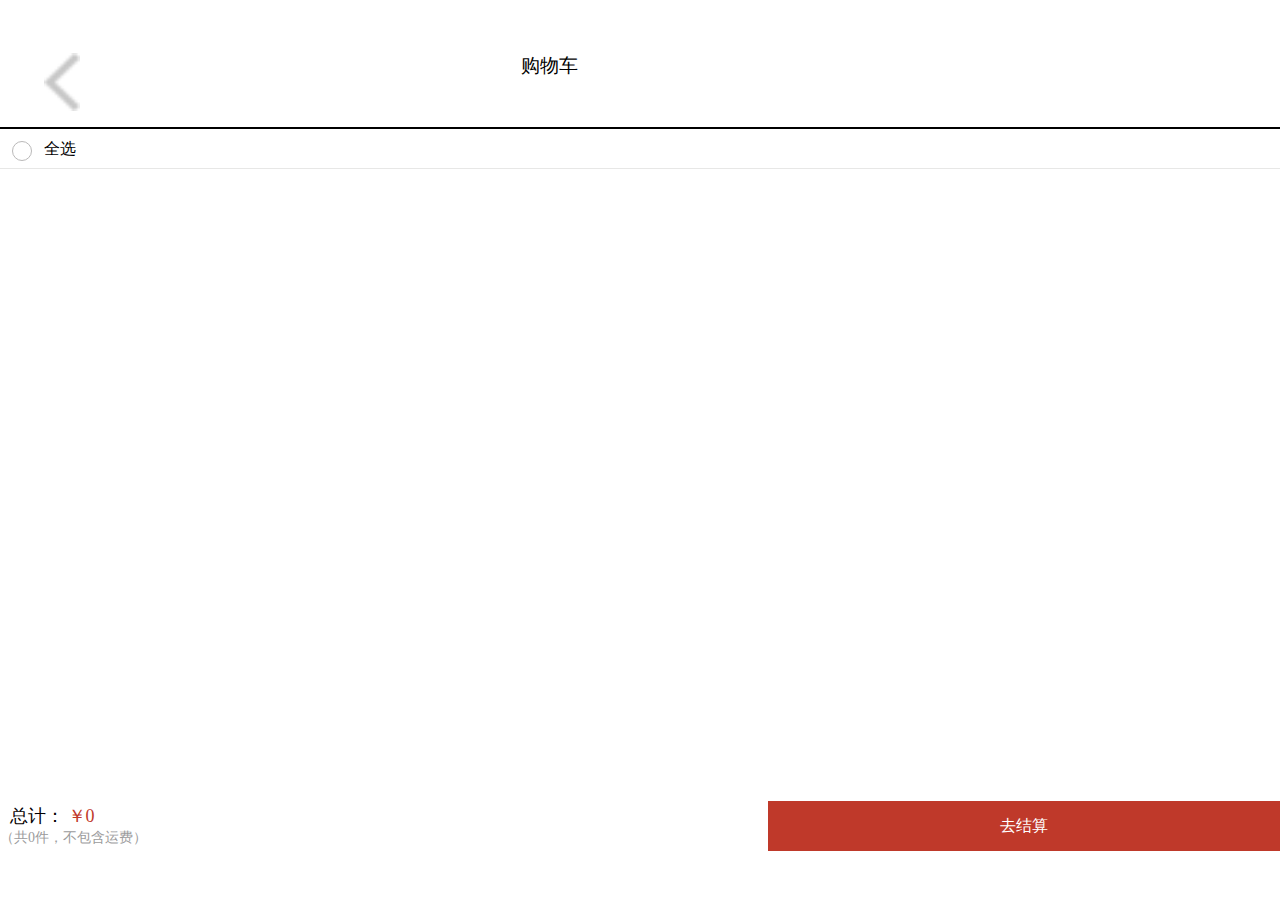
<file: zj22-gudao-server/static/frontPage/shoppingCart.html>
<!DOCTYPE html>
<html lang="en">
<head>
	<title></title>
	<meta charset="UTF-8">
	<meta name="viewport" content="width=device-width, initial-scale=1.0, maximum-scale=1.0, user-scalable=0">
	<link rel="stylesheet" href="css/common.css">
	<link rel="stylesheet" type="text/css" href="css/goodscar.css">
	<script type="text/javascript" src="js/jquery-1.11.2.js"></script>
	<script type="text/javascript" src="js/common.js"></script>
	<script type="text/javascript" src="js/Car.js"></script>
	<script>
		$(function(){
			var car = new Car();
			car.bindDom();
		});

	</script>
</head>

<body>
<!--头部信息 start-->
<header class="clearfloat" style="margin: 1rem 1.2rem;">
	<div class="head_info">
		<a href="javascript:history.go(-1);" class="head_info_return"><img src="images/head_returnIcon.png" /></a>
		<span class="title">购物车</span>
	</div>

</header>

<!--无商品页面 与 有商品模块切换，后台调用购物车list数据，如果购物车无数据，如果有数据则显示该注释下方代码-->
<!--内容信息 start-->
<div class="main_con" style="border-top:  2px solid #000000;">
	<div class="main_con_allchoose">
		<span class="circle selectAll"></span>全选
		<a href="javascript:false" id="del_goods"><img src="images/goods_del.png" /></a>
	</div>

	<div class="main_con_goods">
		<ul id="main_con-goods-ul">
		</ul>

	</div>
</div>
<!--内容信息 end-->

<!--结算信息 start-->
<div class="settlement">
	<div class="settlement_left">
		<font class="zongji">总计：</font>
		<font class="money">￥0</font>
		<br />
		（共0件，不包含运费）
	</div>
	<div class="settlement_right">
		<input type="button" id="submitOrder" value="去结算" />
	</div>
</div>
<!--结算信息 end-->

<!--删除弹窗 start-->
<div class="del_tc">
	<div class="del_tc_box">
		<div class="del_tc_box_title" style="border: 1px solid #CCCCCC;">
			确认删除此商品？
		</div>
		<div class="del_tc_box_content">
			<input class="cancel" type="button" value="取消" id="del_goods_cancel"/>
			<input class="ok" type="button" id="ok" value="确认" />
		</div>
	</div>
</div>
<!--删除弹窗 end-->

<!--无商品页面 与 有商品模块切换，后台调用购物车list数据，如果购物车无数据，则显示该注释下方代码-->
<!--goodscar.css 修改样式 .no_goods{display: block}-->


<!--无商品页面 start-->
<div class="no_goods">
	<img src="images/no_goods_ico.png" />
	<p>购物车里没有东西哦~<br />快去商城逛逛吧！</p>
	<a href="index.html">即刻添置</a>
</div>
<!--无商品页面 end-->


</body>

</html>
</file>
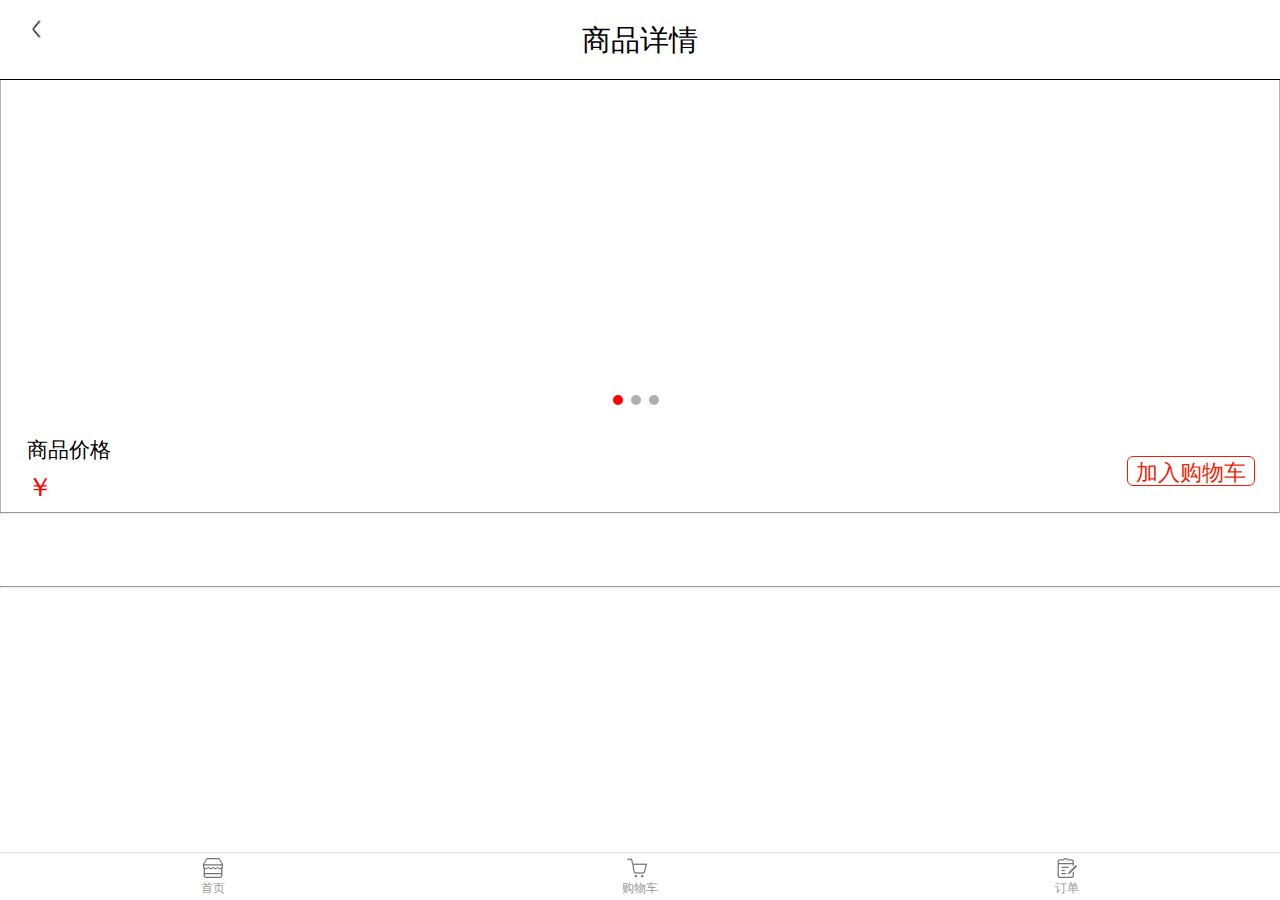
<file: zj22-gudao-server/static/frontPage/spxq.html>
<!DOCTYPE html>
<html>
<head lang="en">
    <meta charset="UTF-8">
    <meta name="viewport" content="width=device-width,height=device-height, user-scalable=no,initial-scale=1, minimum-scale=1, maximum-scale=1">
    <title>商品详情</title>
    <link rel="stylesheet" href="css/common.css">
    <link rel="stylesheet" href="css/spxq.css"/>
    <link rel="stylesheet" type="text/css" href="css/swipe.css">
    <script src="js/jquery-1.11.2.js"></script>
    <script type="text/javascript" src="js/touch.js"></script>
    <script src="js/common.js"></script>
    <script src="js/Product.js"></script>

    <script>
        var id = GetRequest();

        $(function () {
             $(document).on('click','#addCarBtn',function(){
                 queryURl(Base.addCarUrl+''+id.id,function (data) {
                     webToast("添加成功","middle",300);
                 });
                 
             });

            queryURl(Base.spxqUrl+''+id.id,function (data) {
                var product = new Product({
                    name:data.productName,
                    info:data.productDescription,
                    price:data.productPrice,
                    images:[data.productIconOne,data.productIconTwo,data.productIconThree]
                });
                product.init();
            });
         })

    </script>

</head>
<body>

<div class="body">
    <div class="tour">
        <a href="javascript:history.go(-1);" class="tour1"><img src="images/back.png" alt="" style="height: 26px;width: 20px"></a>
        <p>商品详情</p>
    </div>
    <figure>
        <div class="addWrap">
            <div class="swipe" id="mySwipe">
                <div class="swipe-wrap" id="swip1">

                </div>
            </div>
            <ul id="position">
                <li class="cur"></li>
                <li class=""></li>
                <li class=""></li>
            </ul>
        </div>
        <!-- 轮播 -->
        <script src="js/swipe.js"></script>
        <script type="text/javascript">
            var bullets = document.getElementById('position').getElementsByTagName('li');
            var banner = Swipe(document.getElementById('mySwipe'), {
                auto: 3000,
                continuous: true,
                disableScroll:false,
                callback: function(pos) {
                    var i = bullets.length;
                    while (i--) {
                        bullets[i].className = ' ';
                    }
                    bullets[pos].className = 'cur';
                }
            });
        </script>
        <p id="proName">商品价格</p>
        <div class="info">
            <em class="sat">￥<span id="price"></span> </em>
            <a href="javascript:false"><button type="button" class="btn" id="addCarBtn">加入购物车</button></a>
        </div>
    </figure>
    <hr/>
    <div class="sjxx">
        <span class="pclass1" id="goodInfo"></span>
    </div>
    <hr/>
    <div style="height: 5rem"></div>
    <div class="wx_nav" id="wx_nav">
        <a href="index.html;" class="nav_index" id="nav_index">首页</a>
        <a href="shoppingCart.html" class="nav_shopcart" id="nav_shopcart">购物车</a>
        <a href="order.html" class="nav_me on" id="nav_me on">订单</a>
    </div>
    <div class="theme-popover-mask"></div>
</div>
</body>
</html>
</file>
<file: static/frontPage/css/common.css>
html{
    font-size: 62.5%;
}
*{
    margin: 0;
    padding: 0;
    text-decoration: none;
    box-sizing: border-box;
    list-style-type: none;
    cursor:default;
    -webkit-appearance:none;
}
a {
    -webkit-tap-highlight-color: transparent;
    -webkit-touch-callout: none;
    -webkit-user-select: none;
}
.body{
    font-family:"Tahoma,Arial,Roboto,”Droid Sans”,”Helvetica Neue”,”Droid Sans Fallback”,”Heiti SC”,”Hiragino Sans GB”,Simsun,sans-self";
    margin: 0 auto;
}
img{
    width: 100%;
    display: block;
}
a,img,button,input,textarea{
    color: #000000;
    -webkit-tap-highlight-color: transparent;
    -webkit-touch-callout: none;
    -webkit-user-select: none;
}
.clearfloat:after {
    display: block;
    content: "";
    clear: both;
    height: 0;
    visibility: hidden;
}
.wx_nav a:before{
    background-image:url("../images/opcity.png");
    background-repeat:no-repeat;
    background-size:340px 20px;
    -webkit-background-size:340px 20px;
}
.wx_nav{
    overflow:hidden;
    height:48px;
    border-top:1px solid #ddd;
    position:fixed;
    z-index:900;
    width:100%;
    bottom:0;
    left:0;
}
.wx_nav a{
    width:200px;
    height:49px;
    color:#999;
    font-size:12px;
    background-color:white;
    text-align:center;
}
.wx_nav a:before{
    width:30px;
    height:20px;
    content:'\20';
    display:block;
    margin:5px auto 2px auto;
}
.wx_nav a:active{
    background-color:whitesmoke;
    color:lightseagreen;
}
.wx_nav a:active,.wx_nav a.nav_index{
    color:lightseagreen;
}
.wx_nav a:active:before,.wx_nav a.nav_index:before{
    background-image:url("../images/greenicon.png");
    background-repeat:no-repeat;
    background-size:340px 20px;
    -webkit-background-size:340px 20px;
}
.wx_nav .nav_index:before{
    background-position: 5px 0;
}
.wx_nav .nav_fav:before{
    background-position: -103px 0;
}
.wx_nav .nav_shopcart:before{
    background-position: -212px 0;
}
.wx_nav .nav_me:before{
    background-position: -315px 0;
}
.wx_nav{
    display:box;
    display:-ms-box;
    display:-webkit-box;
    display:flex;
    display:-ms-flexbox;
    display:-webkit-flex;
}
.wx_nav a{
    display:block;
    flex:1;
    -ms-flex:1;
    -webkit-flex:1;
    box-flex:1;
    -ms-box-flex:1;
    -webkit-box-flex:1;
}
.theme-popover-mask {
    z-index: 99;
    position:fixed;
    top:0;
    left:0;
    width:100%;
    height:100%;
    background:#000;
    opacity:0.4;
    filter:alpha(opacity=40);
    display:none
}
.actGotop {
    position: fixed;
    bottom: 8rem;
    right: 4%;
    display: none;
}
.actGotop img{
    width: 40px;
}
</file>
<file: static/frontPage/css/index.css>
@charset "UTF-8";
.container{
    background-color: rgba(220, 209, 196, 0.67);
    max-width: 640px;
    margin: 0 auto;
}
.allLogo{
    position: relative;
}
.logo{
    margin: 0 auto;
    max-width:640px;
}
.head{
    width: 64px;
    position: absolute;
    bottom:-2rem;
    left: 1rem;
    z-index:999;
}
.headInfo{
    position: absolute;
    font-size: 1.6rem;
    bottom:-2rem ;
    left: 8rem;
    z-index:999;
}
.container .border{
    border-bottom: 2px solid #fff;
}
.store{
    margin-top: 1rem;
    font-size: 1.4rem;
    position: relative;
}
.store .li1{
    margin-left: 4%;
    float: left;
}
.store .li2{
    margin-right: 4%;
    float: right;
}
.ycmenu{
    width:100%;
    display: none;
    height:0;
    background-color: #ffffff;
    position: absolute;
    z-index:6666;
    top: 4rem;
}
.ycmenu ul {
    text-align: center;
}
.ycmenu ul li {
    height: 2rem;
    line-height: 2rem;
    font-size: 1.4rem;
}
.ycmenu ul li a{
    border-bottom: 1px solid #000000;
    display: block;
}
.ycmenu ul li .a{
    color: green;
    border: 1px solid green;
}

.allsp{
    max-width: 640px;
    margin: 0 auto;
    padding:  0 2%;
}
figure{
    width: 48%;
    margin-right: 2%;
    float: left;
    border-top: 1px solid gainsboro;
    margin-bottom:0.5rem;
    padding-top: 0.5rem;
}
figure img{
    border-radius: 0.1rem;
}
figure p {
    padding-top:0.5rem;
    font-size:1.4rem;
    font-weight: normal;
    white-space: nowrap;
    overflow: hidden;
    text-overflow: ellipsis;
    text-align:left;
    padding-left: 2%;
}
figure div em{
    display:inline-block;
    margin-top:6%;
    font-style: normal;
    font-size:1.6rem;
    color: red;
    padding-left: 2%;
}
figure div em small{
    text-decoration: line-through;
    font-size: 1rem;
    color: darkgray;
}
.footer{
    height: 8rem;
    background-color: gainsboro;
    text-align:center ;
}
.footer p {
    color: darkgray;
    font-size: 1.4rem;
}
</file>
<file: zj22-gudao-server/static/frontPage/css/common.css>
@charset "UTF-8";
/* rem */
@media only screen and (max-width:1080px),only screen and (max-device-width:1080px){
    html{font-size:33.75px;}
}
@media only screen and (max-width:960px),only screen and (max-device-width:960px){
    html{font-size:30px;}
}
@media only screen and (max-width:800px),only screen and (max-device-width:800px){
    html{font-size:25px;}
}
@media only screen and (max-width:720px),only screen and (max-device-width:720px){
    html{font-size:22.5px;}
}
@media only screen and (max-width:640px),only screen and (max-device-width:640px){
    html{font-size:20px;}
}
@media only screen and (max-width:600px),only screen and (max-device-width:600px){
    html{font-size:18.75px;}
}
@media only screen and (max-width:540px),only screen and (max-device-width:540px){
    html{font-size:16.875px;}
}
@media only screen and (max-width:480px),only screen and (max-device-width:480px){
    html{font-size:15px;}
}
@media only screen and (max-width:414px),only screen and (max-device-width:414px){
    html{font-size:12.9375px;}
}
@media only screen and (max-width:400px),only screen and (max-device-width:400px){
    html{font-size:12.5px;}
}
@media only screen and (max-width:375px),only screen and (max-device-width:375px){
    html{font-size:11.71875px;}
}
@media only screen and (max-width:360px),only screen and (max-device-width:360px){
    html{font-size:11.25px;}
}
@media only screen and (max-width:320px),only screen and (max-device-width:320px){
    html{font-size:10px;}
}
@media only screen and (max-width:320px) and (max-height:416px),only screen and (max-device-width:320px) and (max-device-height:480px){
    html.narrow-screen{font-size:8.5px;}/* 窄屏 */
}
@media only screen and (max-width:240px),only screen and (max-device-width:240px){
    html{font-size:7.5px;}
}
*{
    margin: 0;
    padding: 0;
    text-decoration: none;
    box-sizing: border-box;
    list-style-type: none;
    cursor:default;
    -webkit-appearance:none;
}
a {
    -webkit-tap-highlight-color: transparent;
    -webkit-touch-callout: none;
    -webkit-user-select: none;
}
.body{
    font-family:"楷体,Tahoma,Arial,Roboto,”Droid Sans”,”Helvetica Neue”,”Droid Sans Fallback”,”Heiti SC”,”Hiragino Sans GB”,Simsun,sans-self";
    margin: 0 auto;
}
img{
    width: 100%;
    display: block;
}
a,img,button,input,textarea{
    color: #000000;
    -webkit-tap-highlight-color: transparent;
    -webkit-touch-callout: none;
    -webkit-user-select: none;
}
.clearfloat:after {
    display: block;
    content: "";
    clear: both;
    height: 0;
    visibility: hidden;
}
.wx_nav a:before{
    background-image:url("../images/opcity.png");
    background-repeat:no-repeat;
    background-size:340px 20px;
    -webkit-background-size:340px 20px;
}
.wx_nav{
    overflow:hidden;
    height:48px;
    border-top:1px solid #ddd;
    position:fixed;
    z-index:900;
    width:100%;
    bottom:0;
    left:0;
}
.wx_nav a{
    width:200px;
    height:49px;
    color:#999;
    font-size:12px;
    background-color:white;
    text-align:center;
}
.wx_nav a:before{
    width:30px;
    height:20px;
    content:'\20';
    display:block;
    margin:5px auto 2px auto;
}
.wx_nav a:active{
    background-color:whitesmoke;
    color:lightseagreen;
}

.wx_nav .nav_index:before{
    background-position: 5px 0;
}
.wx_nav .nav_fav:before{
    background-position: -103px 0;
}
.wx_nav .nav_shopcart:before{
    background-position: -212px 0;
}
.wx_nav .nav_me:before{
    background-position: -315px 0;
}
.wx_nav{
    display:-webkit-box;
    display:flex;
    display:-ms-flexbox;
    display:-webkit-flex;
}
.wx_nav a{
    display:block;
    flex:1;
    -ms-flex:1;
    -webkit-flex:1;
    box-flex:1;
    -ms-box-flex:1;
    -webkit-box-flex:1;
}
.theme-popover-mask {
    z-index: 99;
    position:fixed;
    top:0;
    left:0;
    width:100%;
    height:100%;
    background:#000;
    opacity:0.4;
    filter:alpha(opacity=40);
    display:none
}
.actGotop {
    position: fixed;
    bottom: 8rem;
    right: 4%;
    display: none;
}
.actGotop img{
    width: 40px;
}
.cx_mask_transparent{
    position: fixed;
    z-index: -1;
    width: 100%;
    height: 100%;
    top: 0;
    left: 0;
    background: rgba(255, 255, 255, 0.1);
}

.web_toast{
    position: fixed;
    margin: 0 10px;
    z-index: 9999;
    display: none;
    display: block;
    padding: 10px;
    color: #FFFFFF;
    background: rgba(0, 0, 0, 0.7);
    font-size: 1.4rem;
    text-align: center;
    border-radius: 4px;
}
</file>
<file: zj22-gudao-server/static/frontPage/css/index.css>
@charset "UTF-8";
.container{
    background-color: rgba(247, 247, 247, 0.67);
    max-width: 640px;
    margin: 0 auto;
}
.allLogo{
    position: relative;
}
.logo{
    margin: 0 auto;
    max-width:640px;
}
.head{
    width: 64px;
    position: absolute;
    bottom:-2rem;
    left: 1rem;
    z-index:999;
}
.headInfo{
    position: absolute;
    font-size: 1.6rem;
    bottom:-2rem ;
    left: 8rem;
    z-index:999;
}
.container .border{
    border-bottom: 2px solid #fff;
}
.store{
    margin-top: 1rem;
    font-size: 1.4rem;
    position: relative;
}
.store .li1{
    margin-left: 4%;
    float: left;
}
.store .li2{
    margin-right: 4%;
    float: right;
}
.ycmenu{
    width:100%;
    display: none;
    height:0;
    background-color: #ffffff;
    position: absolute;
    z-index:6666;
    top: 4rem;
}
.ycmenu ul {
    text-align: center;
}
.ycmenu ul li {
    height: 2rem;
    line-height: 2rem;
    font-size: 1.4rem;
}
.ycmenu ul li a{
    border-bottom: 1px solid #000000;
    display: block;
}
.ycmenu ul li .a{
    color: green;
    border: 1px solid green;
}

.allsp{
    max-width: 640px;
    margin: 0 auto;
    padding:  0 2%;
    padding-bottom: 47px;
}
figure{
    width: 48%;
    margin-right: 2%;
    float: left;
    border-top: 1px solid gainsboro;
    margin-bottom:0.5rem;
    padding-top: 0.5rem;
}
figure > a {
    display: block;
    width: 100%;
    height: 190px;
}
figure > a > img {
    height: 100%;
}
figure img{
    border-radius: 0.1rem;
}
figure p {
    padding-top:0.5rem;
    font-size:1.4rem;
    font-weight: normal;
    white-space: nowrap;
    overflow: hidden;
    text-overflow: ellipsis;
    text-align:left;
    padding-left: 2%;
}
figure div em{
    display:inline-block;
    margin-top:6%;
    font-style: normal;
    font-size:1.6rem;
    color: red;
    padding-left: 2%;
}
figure div small{
    text-decoration: line-through;
    font-size: 1rem;
    color: darkgray;
}
figure div button {
    float: right;
    background: url('../images/u20.png');
    background-size: 30px 30px;
    width: 30px;
    height: 30px;
    border: none;
    outline: none;
}
.footer{
    height: 8rem;
    background-color: gainsboro;
    text-align:center ;
}
.footer p {
    color: darkgray;
    font-size: 1.4rem;
}
</file>
<file: static/frontPage/css/style.css>
@charset "utf-8";
/* CSS Document */
*,body.div,a,ul,li,p,span{margin:0;padding:0;list-style:none;font-family:"微软雅黑";}
a{ text-decoration:none;color:#030000;}

body
{
	background: #f4f4f5;
}
/*-------------------------------------------------首页--------------------------------*/
.index_body
{
	background:#fff;
}
.index_content
{
	min-height: 100%;
}
.index_content img
{
	background-size:100% 100%;
	width:100%;
}
.index_content img:first-child
{
	padding-top:5%;
	margin-bottom:3%;
}
.index_content_fl
{
	clear:both;
	overflow:hidden;
	margin:5% 0 12% 0;
}
.index_content_fl li
{
	float:left;
	width:25%;
	text-align:center;
}
.index_content_fl li a
{
	text-align:center;
	display:block;
	width:100%;
}
.index_content_fl li a img
{
	margin:0 auto;
	display:block;
	-moz-border-radius: 50%;      /* Gecko browsers */
    -webkit-border-radius: 50%;   /* Webkit browsers */
    border-radius:50%;            /* W3C syntax */
	width:70%;
	background-size:100% 100%;
}
.index_content_fl li a span
{
	display:block;
}
.index_sp
{
	width:100%;
	margin-bottom:19%;
}
.index_bottomBar
{
	position:fixed;
	bottom:0;
	background:#fff;
	width:100%;
	border-top:1px solid #e7e7e6;
}
.index_bottomBar ul
{
	clear:both;
	overflow:hidden;
	width:100%;
}
.index_bottomBar ul li
{
	width:25%;
	float:left;
	line-height:80px;
	text-align:center;
}
.index_bottomBar ul li a.index_sy_selected span
{
	color:#be3128;
}
.index_bottomBar ul li a img
{
	margin-top:8%;
}
.index_bottomBar ul li a span
{
	display:block;
	color:#666;
	font-size:100%;
	line-height:36px;
}
/*-------------------------------------------------首页--------------------------------*/

/*头部*/
.head_info
{
	clear:both;
	overflow:hidden;
	background:#bf392a;
	padding:3% 2%;
	color:#Fff;
}
.head_info a.head_info_return
{
	float:left;
	width:3%;
}
.head_info span.title {
	float:left;
	display:block;
	text-align:center;
	font-size:120%;
	margin-left:37%;
}

.head_info a.head_info_other
{
	float:right;
	color:#Fff;
	font-size:100%;
}
/*头部*/


/*********************************产品名称***************************************/
.cpmc_info
{
}
.cpmc_info_pic img
{
	background-size:100% 100%;
	width:100%;
	height:200px;
}
.cpmc_info_infoContent
{
	margin:0 7%;
}
.cpmc_info_infoContent h2
{
	font-size:120%;
	color:#030000;
	font-weight:bold;
	text-align:center;
	margin:5% 0  3% 0;
}
.cpmc_info_space
{
	margin-bottom:6%;
}
.cpmc_info_pfj
{
	text-align:center;
}
.cpmc_info_pfj font
{
	font-size:100%;
	color:#ba1b22;
}
.cpmc_info_pfj b
{
	font-size:150%;
	color:#ba1b22;
}
.cpmc_info_pfj strong
{
	font-size:100%;
	color:#c7c7c7;
}
.cpmc_info_xl
{
	clear:both;
	overflow:hidden;
}
.cpmc_info_xl li
{
	float:left;
	width:47%;
	text-align:center;
}
.cpmc_info_xl li:first-child
{
	padding-right:5%;
	border-right:1px solid #e7e7e6;
}
.cpmc_info_xl li font
{
	color:#c7c7c7;
	font-size:100%;
}
.cpmc_info_xl li span
{
	color:#030000;
	font-size:100%;
}
.cpmc_info_man
{
	clear:both;
	overflow:hidden;
}
.cpmc_info_man li
{
	float:left;
	width:33.33%;
	text-align:center;
}
.cpmc_info_man li span
{
	display:block;
	text-align:center;
	height:30px; 
	 line-height:30px; 
	 background:#fff; 
	 border:1px solid #c7c7c7;
	 font-size:120%;  
	 color:#c7c7c7; 
	 margin:0 5%;
	 -moz-border-radius: 20px;/* Gecko browsers */
	 -webkit-border-radius: 20px;   /* Webkit browsers */ 
	 border-radius:20px;/* W3C syntax */
}
.cpmc_info_man li font
{
	color:#ba1b22;
	font-size:150%;
	font-weight:bold;
	text-align:center;
	display:block;
}
.cpmc_info_sl
{
	clear:both;
	overflow:hidden;
	margin-bottom:3%;
}
.cpmc_info_sl span
{
	float:left;
	color:#030000;
	font-size:100%;
}
.cpmc_info_sl a
{
	float:right;
	cursor:pointer;
}
.cpmc_info_wxrz
{
	clear:both;
	overflow:hidden;
}
.cpmc_info_wxrz img
{
	float:left;
}
.cpmc_info_wxrz font
{
	float:right;
	color:#ba1b22;
	font-size:100%;
	line-height:59px;
}
.cpmc_info_qbsp
{
	clear:both;
	overflow:hidden;
}
.cpmc_info_qbsp span
{
	float:left;
	color:#030000;
	font-size:100%;
}
.cpmc_info_qbsp span font
{
	color:#ba1b22;
	font-size:100%;
}
.cpmc_info_qbsp a
{
	float:right;
}

#Tab
{
	width:100%;
}
.Menubox
{
	min-height:60px;
	border-bottom:1px solid #e7e7e6;
	border-top:1px solid #e7e7e6;
	width:100%;
	background:#fff;
}
.Menubox ul
{
	width:100%;
	clear:both;
	overflow:hidden;
}
.Menubox ul li
{
	float:left;
	line-height:60px;
	display:block;
	cursor:pointer;
	width:33%;
	text-align:center;
	color:#030000;
	font-size:120%; 
}
.Menubox ul li.hover
{
	color:#b11f23; 
	text-decoration:underline;
}
.Contentbox
{
	background:#f4f4f5;
}
.cpmc_twxq, .cpmc_spsx , .cpmc_pjUL
{
	
}
/*-----产品名称——图文详情-----*/
.cpmc_twxq img
{
	background-size:100% 100%;
	width:100%;
	margin-bottom:100px;
}
/*-----产品名称——图文详情-----*/

/*-----产品名称——商品属性-----*/
.cpmc_spsx
{
	background:#fff;
}
.cpmc_spsx img
{
	background-size:100% 100%;
	width:100%;
	margin-bottom:100px;
}
/*-----产品名称——商品属性-----*/

/*-----产品名称——评价-----*/
.cpmc_pjUL
{
	padding-left:5%;
	background:#fff;
}
.cpmc_pjUL li
{
	border-bottom:1px solid #e7e7e6;
	margin-top:8%;
}
.cpmc_pjUL li:first-child
{
}
.cpmc_pjUL li div
{
	clear:both; 
	overflow:hidden; 
	display:block;
	margin-right:5%;
}
.cpmc_pjUL li div img
{
	float: left;
	margin-right:3%;
}
.cpmc_pjUL li div font
{
	color:#040000; 
	font-size:100%; 
	line-height:56px; 
	display: block; 
	float: left;
}
.cpmc_pjUL li p
{
	color:#828282; 
	font-size:100%;
	line-height:22px;
	margin-left:10%;
	margin-right:5%;
}
.cpmc_pjUL li span
{
	clear:both; 
	overflow:hidden;
	display:block; 
	margin:5% 5% 3% 10%;
}
.cpmc_pjUL li span font
{
	color:#c1bebf; 
	font-size:60%; 
	float:left;
}
.cpmc_pjUL li span b
{
	font-weight:normal;
	color:#c1bebf; 
	float:right;
	font-size:60%; 
}
.cpmc_pjUL li:last-child
{
	border-bottom:none;
	padding-bottom:1%;
}
.cpmc_pj_noMore
{
	color:#c1bebf; 
	font-size:120%; 
	text-align:center;
	margin-top:10%;
}
/*-----产品名称——评价-----*/
.panelMask
{
	display:none;
	width:100%;
	height:100%;
	background:#000;
	filter:alpha(opacity=50);  
    -moz-opacity:0.5;  
    -khtml-opacity: 0.5;  
    opacity: 0.5;  
	position: fixed;
    bottom: 50px;
}
.slPanel
{
	display:none;
	position:fixed;
	bottom:0;
	background:#Fff;
	width:100%;
	min-height:200px;
	z-index:0;
}
.slPanel_info
{
	clear:both;
	overflow:hidden;
}
.slPanel_info div
{
	float:left;
	width:20%;
}
.slPanel_info div img
{
	border:4px solid #fff;
	background-size:100% 100%;
	position: absolute;
    top: -50px;
	left:3%;
	width:35%;
}
.slPanel_info span
{
	float:left;
	margin-left:42%;
	width:50%;
}
.slPanel_info span font
{
	color:#363737;
	font-size:100%;
	margin-top:8%;
	display: block;
}
.slPanel_info span ul
{
	clear:both;
	overflow:hidden;
	margin:5% 0 20% 0;
}
.slPanel_info span ul li
{
	float:left;
	color:#c7c7c7;
	font-size:100%;
}
.slPanel_info span ul li strong
{
	color:#bf392a;
	font-size:100%;
}
.slPanel_info span img
{
	position:fixed;
	right: 2%;
	width:6%;
    bottom: 0;
	cursor:pointer;
	display:none;
}
.slPanel_sl
{
	margin-left:42%;
}
.slPanel_sl span
{
	display:block;
	color:#363737;
	font-size:120%;
	margin-bottom:5%;
}
.slPanel_sl ul 
{
	clear:both;
	overflow:hidden;
	margin-bottom:20px;
}
.slPanel_sl ul li
{
	float:left;
	border:1px solid #c7c7c7;
	height:42px;
	line-height:42px;
	width:64px;
	text-align:center;
}
.slPanel_sl ul li:first-child
{
	width:42px;
	border-right:none;
}
 .slPanel_sl ul li:last-child
{
	width:42px;
	border-left:none;
}
.slPanel_sl ul li a
{
	text-decoration:none;
	color:#363737;
	font-size:120%;
	cursor:pointer;
}

.cpmc_pj_gwc
{
	position:fixed; 
	 right:8%; 
	 bottom:15%;
}
.cpmc_pj_gwc a
{
	 width:72px;
	 height:72px;
	 display:block;
	 -moz-border-radius: 36px;/* Gecko browsers */
	 -webkit-border-radius: 36px;   /* Webkit browsers */ 
	 border-radius:36px;/* W3C syntax */
	 background:#aca4a8; 
}
.cpmc_pj_gwc a img
{
	 margin-top:17px;
	 margin-left:10px;
}
.cpmc_pj_gwc font
{
	 position:absolute;
	 top:0.5%; 
	 right:-20%;
	 height:25px; 
	 line-height:25px; 
	 background:#bf392a; 
	 font-size:120%; 
	 font-weight:bold; 
	 color:#fff; 
	 padding:5% 18%;
	 -moz-border-radius: 15px;/* Gecko browsers */
	 -webkit-border-radius: 12px;   /* Webkit browsers */ 
	 border-radius:15px;/* W3C syntax */
}
.cpmc_bottomBar
{
	position:fixed;
	bottom:0;
	background:#fff;
	width:100%;
	border-top:1px solid #e7e7e6;
}
.cpmc_bottomBar ul
{
	clear:both;
	overflow:hidden;
	width:100%;
}
.cpmc_bottomBar ul li
{
	width:33.33%;
	float:left;
	height:50px;
	line-height:50px;
}
.cpmc_bottomBar ul li a
{
	color:#fff;
	text-decoration:none;
}
.cpmc_bottomBar ul li span
{
	clear:both;
	overflow:hidden;
	display:block;
	width:100%;
}
.cpmc_bottomBar ul li span a
{
	float:left;
	display:block;
	text-decoration:none;
	text-align:center;
	width:50%;
}
.cpmc_bottomBar ul li span a img
{
	margin-top:4%;
}
.cpmc_bottomBar ul li span a font
{
	display:block;
	color:#666;
	font-size:100%;
	margin-top:-25%;
}
.cpmc_bottomBar ul li:nth-child(2)
{
	background:#adadac;
	color:#Fff;
	font-size:130%;
	font-weight:bold;
	text-align:center;
}
.cpmc_bottomBar ul li:nth-child(3)
{
	background:#bf392a;
	color:#Fff;
	font-size:130%;
	font-weight:bold;
	text-align:center;
}

/*加入购物车*/
.cpmc_bottomBar_jrgwc ul li
{
	font-size:130%;
	font-weight:bold;
	text-align:center;
	width:50%;
}
.cpmc_bottomBar_jrgwc ul li:nth-child(1)
{
	background:#adadac;
}
.cpmc_bottomBar_jrgwc ul li:nth-child(2)
{
	background:#bf392a;
}
/*加入购物车*/
/*立即购买*/
.cpmc_bottomBar_ljgm ul li
{
	width:100%;
	background:#bf392a;
	font-size:130%;
	font-weight:bold;
	text-align:center;
}
/*立即购买*/
/*********************************产品名称***************************************/

/*********************************申请的一些页面***************************************/
.sq_content p
{
	color:#030000;
	font-size:120%;
	line-height:28px;
	margin:30%  20%; 
}
.sq_content a
{
	color:#fff;
	font-size:150%;
	display:block;
	width:100%;
	height:80px;
	line-height:80px;
	text-align:center;
	text-decoration:none;
	cursor:pointer;
}
.zzsqz_content a
{
	background:#adadac;
}

.ljsq_content a
{
	background:#bf392a;
}

/*申请是否成功弹框*/
.panelMaskAll
{
	display:none;
	width:100%;
	height:100%;
	background:#000;
	filter:alpha(opacity=50);  
    -moz-opacity:0.5;  
    -khtml-opacity: 0.5;  
    opacity: 0.5;  
	position: fixed;
    bottom: 0;
}
.sqIsSuccessPanel
{
	background:#FFF;
	width:80%;
	display:none;
	position:absolute;
	left:10%;
	top:30%;
}
.sqIsSuccessPanel p
{
	color:#030000;
	font-size:130%;
	line-height:28px;
	padding:10%;
}
.sqIsSuccessPanel span
{
	display:block;
	width:100%;
	clear:both;
	overflow:hidden;
	position:relative;
	bottom:0;
}
.sqIsSuccessPanel span a
{
	display:block;
	width:50%;
	color:#Fff;
	text-decoration:none;
	font-size:130%;
	float:left;
	height:60px;
	line-height:60px;
	text-align:center;
}
.sqIsSuccessPanel span a.sqIsSuccessPanel_cannel
{
	background:#bf392a;
}
.sqIsSuccessPanel span a.sqIsSuccessPanel_ok
{
	background:#adadac;
}
/*申请是否成功弹框*/

/*提现授权*/
.txsq_content
{
	text-align:center;
}
.txsq_content img
{
	margin-top:10%;
}
.txsq_content p
{
	color:#c7c7c7;
	margin:10% 20%;
}
.txsq_content a
{
	background:#bf392a;
}
/*提现授权*/

/*提现验证*/
.txyz_content
{
	text-align:center;
}
.txyz_content img
{
	margin-top:10%;
}
.txyz_content p
{
	color:#030000;
	margin:10% 20%;
}
.txyz_content form span
{
	display:block;
	width:90%;
	clear:both;
	overflow:hidden;
	margin:10% 4%;
}
.txyz_content form span label
{
	float:left;
	line-height:40px;
	width:30%;
	text-align:left;
}
.txyz_content form span input
{
	float:left;
	height:40px;
	width:40%;
	border:none;
}
.txyz_content form span a
{
	float:right;
	width:28%;
	font-size:100%;
	height:40px;
	line-height:40px;
	background:#bf392a;
	-moz-border-radius: 5px;      /* Gecko browsers */
    -webkit-border-radius: 5px;   /* Webkit browsers */
    border-radius:5px;            /* W3C syntax */
}
.txyz_content a.txyz_content_wcBtn
{
	float:none;
	background:#bf392a;
}
/*提现验证*/

/*我的荣誉*/
.wdry_content
{
	background:#f4f4f5;
}
.wdry_content_item
{
	margin-top:5%;
	background:#Fff;
	width:100%;
}
.wdry_content_item span
{
	display:block;
	color:#363737;
	font-size:120%;
	padding:5% 3%;
}
.wdry_content_item span font
{
	color:#bf392a;
	font-size:120%;
}
.wdry_content_item ul
{
	clear:both;
	overflow:hidden;
	width:100%;
}
.wdry_content_item ul li
{
	float:left;
	border-top:1px solid #e7e7e6;
	width:49.6%;
	text-align:center;
	padding:10% 0;
}
.wdry_content_item ul li:nth-child(1) , .wdry_content_item ul li:nth-child(3)
{
	border-right:1px solid #e7e7e6;
}
.wdry_content_item ul li strong
{
	color:#bf392a;
	font-size:150%;
	display:block;
}
.wdry_content_item ul li font
{
	color:#363737;
	font-size:100%;
	display:block;
}
/*我的荣誉*/

/*********************************申请的一些页面***************************************/


/*********************************我的团队***************************************/
.wdtd_list
{
	margin:5%;
	width:90%;
}
.wdtd_list li
{
	clear:both;
	overflow:hidden;
	margin-bottom:5%;
}
.wdtd_list li img
{
	float:left;
	width:40%;
	margin-right:10%;
}
.wdtd_list li span
{
	float:left;
	width:50%;
}
.wdtd_list li span span
{
	color:#030000;
	font-size:120%;
	display:block;
	width:100%;
}
.wdtd_list li span font
{
	color:#c7c7c7;
	font-size:100%;
	display:block;
	width:100%;
}
.wdtdgl_content
{
	background:#f4f4f5;
}
.wdtdgl_content span
{
	color:#030000;
	font-size:120%;
	padding:4% 5%;
	display:block;
}
.wdtdgl_content span font
{
	color:#bf392a;
	font-size:100%;
}
.wdtdgl_list
{
	background:#Fff;
	padding:2% 5% 0 5%;
}
.wdtdgl_list li
{
	border-bottom:1px solid #e7e7e6;
	padding-bottom:4%;
	margin-bottom:4%;
}
.wdtdgl_list li:last-child
{
	border-bottom:none;
	margin-bottom:0%;
}
.wdtdgl_list li a
{
	clear:both;
	overflow:hidden;
	display:block;
}
.wdtdgl_list li a img
{
	float:left;
	margin-right:5%;
}
.wdtdgl_list li a font
{
	color:#363737;
	font-size:100%;
	display:block;
	float:left;
	line-height:59px;
}
.wdtdgl_list li a span
{
	display:block;
	float:right;
	color:#fff;
	font-size:80%;
	background:#bf392a;
	-moz-border-radius: 5px;      /* Gecko browsers */
    -webkit-border-radius: 5px;   /* Webkit browsers */
    border-radius:5px;            /* W3C syntax */
	width:50px;
	text-align:center;
	margin-top:4%;
	padding:2% 0;
}

.wdtdjs_list li
{
	border-bottom:1px solid #e7e7e6;
	padding-bottom:4%;
	color:#363737;
	font-size:120%;
	clear:both;
	overflow:hidden;
}
.wdtdjs_list li:first-child,  .wdtdjs_list li:last-child
{
	border-bottom:none;
}
.wdtdjs_list li font
{
	color:#363737;
	font-size:120%;
	float:left;
	width:26%;
}
.wdtdjs_list li p
{
	color:#bdbdbd;
	font-size:100%;
	float:left;
	width:70%;
	line-height: 34px;
}
.wdtdjs_list li a.wdtdjs_list_write
{
	float:right;
}
.wdtdjs_list li a.wdtdjs_list_write img
{
	width:100%;
}
.wdtdjsEdit_nr
{
	width:100%;
	border:none;
	border-bottom:1px solid #aeaeae;
	background:#Fff;
	font-size:100%;
	padding:3%;
	line-height:26px;
}
/*********************************我的团队***************************************/
</file>
<file: static/frontPage/css/pay.css>
.tour{
    width: 100%;
    height: 5rem;
    border-bottom: 1px solid #000000;
    position: relative;
}
.tour1{
    position: absolute;
    top:1rem;
    left: 2%;
}
.tour p{
    text-align: center;
    line-height: 5rem;
    font-size: 1.8rem;
}
.header3{
    width: 100%;
    height: 5rem;
    border-bottom: 1px solid #000000;
}
.header3 a{
    line-height: 5rem;
    padding: 0 5% 0 5%;
    display:block;
    float: left;
}
.header3 button{
    font-size: 1.3rem;
    height:3rem;
    width: 6rem;
    color: #000000;
    background-color: #ffffff;
    border:1px solid #000000;
    border-radius: 6px;
    text-align: center;
    outline: none;
}
.header3 .choose-btn{
    font-size: 1.3rem;
    height:3rem;
    width: 6rem;
    color: green;
    background-color: #CCCCCC;
    border:1px solid green;
    border-radius: 6px;
    text-align: center;
    outline: none;
}
.address{
    width: 100%;
    height: 5rem;
    position: relative;
}
.address .daohang{
    position: absolute;
    left: 1rem;
    top:0.5rem;
}
.address .caizhu{
    position: absolute;
    left: 5rem;
    top:1rem;
    font-size: 1.3rem;
}
.caizhu .person{
    margin-top: -0.5rem;
    white-space: nowrap;
    overflow: hidden;
    text-overflow: ellipsis;
}
.caizhu .diqiu{
    margin-top: -1.5rem;
    white-space: nowrap;
    overflow: hidden;
    text-overflow: ellipsis;
}
.diqiu{
    margin-top: -1rem;
}
.address .xdz{
    position: absolute;
    right:1.5rem;
    top:1.5rem;
    font-size: 2rem;
}
.address2{
    width: 100%;
    height: 5rem;
    position: relative;
    display: none;
}
.address2 .daohang{
    position: absolute;
    left: 1rem;
    top:0.5rem;
}
.address2 .caizhu{
    position: absolute;
    left: 5rem;
    top:1rem;
    font-size: 1.3rem;
}
.caizhu .store{
    margin-top: -0.5rem;
    white-space: nowrap;
    overflow: hidden;
    text-overflow: ellipsis;
}
.caizhu .saddress{
    margin-top: -1.5rem;
    white-space: nowrap;
    overflow: hidden;
    text-overflow: ellipsis;
}
.address2 .xdz{
    display: none;
    position: absolute;
    right:1.5rem;
    top:1.5rem;
    font-size: 2rem;
}
.diqiu{
    margin-top: -1rem;
}
.address .xdz{
    position: absolute;
    right:1.5rem;
    top:1.5rem;
    font-size: 2rem;
}
.zfdd,.yunfei,.sjly{
    border-bottom: 1px solid #dcdcdc;
}
.zfdd ul{
    width: 100%;
    padding-top: 0.5rem;
}
.zfdd ul li {
    display: block;
    float: left;
}
.li1{

    width: 25%;
    text-align: center;
}
.li1 img{
    margin-left: 1.5rem;
    border: 1px solid #dcdcdc;
    padding: 0.1rem;
}
.li2{
    width: 50%;
    padding-top: 1rem;
    padding-left: 5%;
    font-size: 1.3rem;
}
.li3{
    width: 20%;
    font-size: 1.3rem;
    line-height: 35px;
    text-align: right;
}
.yunfei ul{
    width: 100%;
    height: 3rem;
}
.yunfei ul li{
    float: left;
    line-height: 3rem;
    font-size: 1.4rem;
    width: 50%;
}
.yunfei ul .yunli{
    text-align: left;
    padding-left:1.5rem;
}
.yunfei ul .qianli{
    text-align: right;
    padding-right:1.5rem;
}
.sjly{
    height: 4rem;
  text-align: center;
}
.sjly input{
    width: 90%;
    height: 3rem;
    margin: 0.5rem 0 0 0rem;
    border-radius: 5px;
    border:1px solid #dcdcdc;
    outline: none;
    font-size: 1.3rem;
}
.zjfy{
    width: 100%;
    height: 5rem;
    position: relative;
}
.fy{
    position: absolute;
    right: 1.5rem;
    top:2rem;
}
.fy p{
    font-size: 1.6rem;
    color: red;
}
.footing{
    width: 100%;
    padding-top: 3rem;
    border-top: 1px solid #000000;
    position: fixed;
    bottom: 1rem;
    background-color: #ffffff;
}
.footing ul{
    width: 100%;
    height: 4rem;

}
.footing ul li{
    display: block;
/*    float: left;*/
}
.li6{
    padding-top: 0.3rem;
    white-space: nowrap;
    width: 60%;
    line-height: 2rem;
    font-size: 1.2rem;
    padding-left: 1.5rem;
}
.li7{

    line-height: 4rem;
}
.li7 button{
    white-space: nowrap;
    width: 100%;
    font-size: 1.3rem;
    line-height: 4rem;
    background-color: green;
    color: #ffffff;
    font-weight: bold;
    border: none;
    outline: none;
    border-radius: 5px;
}
.menu{
    width: 100%;
    position: fixed;
    bottom: 0;
    display: none;
    background-color: #ffffff;
    z-index: 9999;
}
.menu ul{
	padding-top:1rem;
    padding-bottom:1rem;
}
.menu ul li{

    width: 80%;
    text-align: center;
    margin: 1rem auto;
}
.menu ul  a{
    line-height: 3rem;
    margin-top: 1rem;
    display: block;
    font-size: 1.6rem;
    letter-spacing: 0.5rem;
    border: 1px solid #898989;
}
.menu ul .aclass{
    color: green;
    border: 1px solid green;
}
.changeadd{
    width: 100%;
    background-color: #ffffff;
    position: fixed;
    bottom: 0;
    z-index: 444;
    display: none;
}
.shdz{
    border-top:1px solid #979797 ;
    padding:1rem 0;
    font-size: 1.4rem;
    text-align: center;
    border-bottom: 1px solid #979797;
    position: relative;
}
.shdz .close {
    position: absolute;
    right: 1rem;
    top: 0.95rem;
}
.dzlb{
    border-bottom: 1px solid #979797;
}
.harvest{
    margin-left: 1.5rem;
    font-size: 1.3rem;
    border-bottom: 1px dashed #CCCCCC;
    text-align: left;
    line-height: 1.5rem;
}
.harvest .person{
    white-space: nowrap;
    overflow: hidden;
    text-overflow: ellipsis;
}
.harvest .dz{
    margin-top: -1.5rem;
    white-space: nowrap;
    overflow: hidden;
    text-overflow: ellipsis;
}
hr{
	border:none;
}
.gldz{
    width: 100%;
}
.gldz li{
    float: left;
}
.gldz .li10{
    margin-left: 1.5rem;
    margin-top: 1.3rem;
	font-size: 1.6rem;
}
.gldz .li11{
    margin-left: 1.5rem;
    font-size: 1.3rem;
    line-height: 4.5rem;
}
.gldz .li12{
    position: absolute;
    right: 1.5rem;
    top: 1.5rem;
}
.gldz .li12 button{
    background-color: #ffffff;
    border: none;
    outline: none;
    line-height: 4rem;
    font-size: 2rem;
}
.zjdd{
    position: fixed;
    bottom: 0;
    z-index: 888;
    width: 100%;
    height: 20rem;
    background-color: #ffffff;
    display: none;
}
.sfxx table{
    width: 100%;
    height: 10rem;
    margin: 0 auto;
}
.sfxx table td {
    font-size: 1.3rem;
   border: 1px solid #dcdcdc;
}
.sfxx table .td1 {
  text-align: center;
}
.sfxx table tr td input{
    font-size: 1.3rem;
    height: 3rem;
    outline: none;
    border: none;
    width: 100%;
}
.bc{
    width: 100%;
    margin-top: 1rem;
   text-align: center;
}
.theme-popover-mask {
    z-index: 99;
    position:fixed;
    top:0;
    left:0;
    width:100%;
    height:100%;
    background:#000;
    opacity:0.4;
    filter:alpha(opacity=40);
    display:none
}
.bc button{
    height: 3rem;
    width: 80%;
    background-color: #ffffff;
    border: 1px solid green;
    outline: none;
}
</file>
<file: static/frontPage/css/goodscar.css>
@charset "utf-8";
/* CSS Document */
*,body.div,a,ul,li,p,span{margin:0;padding:0;list-style:none;font-family:"微软雅黑";}
a{ text-decoration:none;color:#030000;}
/*头部*/
.head_info {
	background: #fff;
	padding:3% 2%;
	padding-bottom: 1rem;
	color:#000;
}
.head_info a.head_info_return {
	float:left;
	width:3%;
}
.head_info span.title {
	float:left;
	display:block;
	text-align:center;
	font-size:120%;
	margin-left:37%;
}
/*-------------------------------------------------首页--------------------------------*/
.main_con{
	width: 100%;
	overflow: hidden;
	margin-bottom: 50px;
}
.main_con_allchoose{
	width: 100%;
	height: 40px;
	line-height: 40px;
	border-bottom:1px solid #e7e7e6 ;
}
.main_con_allchoose img{
	width: 24px;
	height: 24px;
	float: right;
	margin: 8px 15px;
	display: none;
}
.circle{
	width: 14px;
	height: 14px;
	border: 1px solid #bab9b9;
	border-radius: 50%;
	display: block;
	float: left;
	margin: 12px;
}

.main_con_goods{
	overflow: hidden;
}
.main_con_goods ul{
	overflow: hidden;
}
.main_con_goods ul li{
	overflow: hidden;
	margin: 15px 0px;
}
.main_con_goods ul li .circle{
	float: left;
	margin: 42px 12px;
}
.main_con_goods ul li img{
	width: 100px;
	height: 100px;
	float: left;
}
.main_con_goods ul li div{
	float: right;
}
.main_con_goods ul li div .title font{
	width: 100%;
	font-weight: 600;
	font-size: 18px;
	display: block;
	margin-bottom: 5px;
}
.main_con_goods ul li div .money{
	margin-top: 10px;
}
.main_con_goods ul li div .money font{
	width: 65px;
	font-weight: 600;
	font-size: 18px;
	display: block;
	margin-bottom: 5px;
	color: #bf392a;
	float: left;
}
.main_con_goods ul li div .money input{
	width: 22px;
	height: 22px;
	line-height: 22px;
	text-align: center;
	display: inline-block;
	float: right;
	border: 1px solid #b6b6b6;
	margin: 0px;
	padding: 0px;
}
.main_con_goods ul li div .money .add{
	width: 24px;
	height: 22px;
	line-height: 20px;
	margin-left: -1px;
	position: relative;
	z-index: 1;
}
.main_con_goods ul li div .money .num{
	position: relative;
	z-index: 2;
}
.main_con_goods ul li div .money .del{
	width: 24px;
	height: 22px;
	line-height: 20px;
	margin-right: -1px;
	position: relative;
	z-index: 1;
}
.main_con_goods ul li div .money b{
	float: right;
	font-size: 14px;
	font-weight: 100;
	margin-top: 5px;
	margin-left: 2px;
	margin-right: 2px;
}


.settlement{
	width: 100%;
	height: 50px;
	position: fixed;
	z-index: 99;
	bottom: 49px;
	left: 0px;
	background-color: #FFF;
	
}
.settlement_left{
	width: 50%;
	height: 50px;
	line-height: 20px;
	overflow: hidden;
	float: left;
	font-size: 14px;
	color: #9b9b9c;
	padding: 5px 0px;
}
.settlement_left .zongji{
	margin-left: 10px;
	font-size: 18px;
	color: #030000;
}
.settlement_left .money{
	font-size: 18px;
	color: #bf392a;
}
.settlement_right{
	width: 50%;
	overflow: hidden;
	float: right;
}
.settlement_right input{
	width: 80%;
	height: 50px;
	line-height: 50px;
	font-size: 16px;
	float: right;
	border: 0px ;
	background-color: #bf392a;
	color: #FFF;
}


/*删除弹窗*/
.del_tc{
	width: 100%;
	background-color: rgba(0,0,0,0.6);
	position: fixed;
	bottom: 0px;
	left: 0px;
	z-index: 100;
	display: none;
}
.del_tc_box{
	width: 60%;
	height: 100px;
	background-color: #FFF;
	position: fixed;
	bottom: 50%;
	left: 50%;
	margin-top: -50px;
	margin-left: -30%;
	z-index: 100;
}
.del_tc_box_title{
	width: 100%;
	height: 60px;
	line-height: 60px;
	font-size: 18px;
	font-weight: 600;
	text-align: center;
}
.del_tc_box_content{
	width: 100%;
	height: 40px;
}
.del_tc_box_content .cancel{
	width: 50%;
	height: 40px;
	border: 0px;
	background-color: #adadac;
	color: #FFF;
	float: left;
}
.del_tc_box_content .ok{
	width: 50%;
	height: 40px;
	border: 0px;
	background-color: #bf392a;
	color: #FFF;
	float: left;
}

.no_goods{
	margin-bottom: 50px;
	text-align: center;
	display: none;
}
.no_goods img{
	display: initial;
	width: 100px;
	height: 100px;
}
.no_goods p{
	line-height: 24px;
	margin-top: 20px;
	margin-bottom: 20px;
	color: #999;
}
.no_goods a{
	width: 120px;
	height: 50px;
	line-height: 50px;
	margin: 0px auto;
	display: block;
	background-color: #bf392a;
	color: #FFF;
	text-align: center;
	font-size: 18px;
	font-weight: 600;
	text-decoration: none;
}
.no_goods a:hover{
	text-decoration: none;
}
</file>
<file: static/frontPage/css/spxq.css>
@charset "UTF-8";
.tour{
    width: 100%;
    height: 5rem;
    border-bottom: 1px solid #000000;
    position: relative;
}
.tour1{
    position: absolute;
    top:1rem;
    left: 2%;
}
.tour p{
    text-align: center;
    line-height: 5rem;
    font-size: 1.8rem;
}
.tour2{
    position: absolute;
    top:1rem;
    right: 2%;
}
figure{
    margin: 0 auto;
    border-left: 1px solid #b4b4b4;
    border-right: 1px solid #b4b4b4;
}
figure img{
    border-radius: 0.1rem;
}
figure p {
    padding-top: 1rem;
    font-size:1.3rem;
    font-weight: normal;
    white-space: nowrap;
    overflow: hidden;
    text-overflow: ellipsis;
    text-align:left;
    padding-left: 2%;
}
figure div em{
    font-style: normal;
    font-size:1.6rem;
    line-height:3rem;
    color: red;
    padding-left: 2%;
}
figure div a {
    float: right;
}
figure div a button{
    font-size:1.4rem;
    margin-top: -0.5rem;
    height:30px;
    width: 8rem;
    color: #ef1f07;
    background-color: #ffffff;
    border:1px solid #ef1f07;
    border-radius: 6px;
    text-align: center;
    outline: none;
    margin-right: 1.5rem;
}
.sjxx {
    padding-top: 4%;
    padding-left: 1%;
    padding-right: 1%;
    max-width: 640px;
    margin: 0 auto;
    min-height: 70px;
}
.sjxx .pclass1{
    line-height: 1.3rem;
    font-size:1.3rem;
    font-weight: normal;
    /* white-space: nowrap;*/
    overflow: hidden;
    text-overflow: ellipsis;
    padding-left: 4%;
}
.sjxx .pclass2{
    line-height: 35px;
    font-size:1.3rem;
    font-weight: normal;
    white-space: nowrap;
    overflow: hidden;
    text-overflow: ellipsis;
    padding-left: 2%;
}
.zshlogo{
    width: 100%;
    height: 13rem;
}
.zshlogo a img{
    padding: 0.5rem;
    margin: 0 auto;
}

.zshlogo p{
    font-size: 1.2rem;
    text-align: center;
}
</file>
<file: static/frontPage/css/swipe.css>
body{ margin:0; padding:0;-webkit-appearance:none;}
.addWrap{ position:relative; width:100%;background:#fff;margin:0; padding:0;}
.addWrap .swipe{overflow: hidden;visibility: hidden;position:relative;}
.addWrap .swipe-wrap{overflow:hidden;position:relative;}
.addWrap .swipe-wrap > div {float: left;width: 100%;position:relative;}

#position{ position:absolute; bottom:0; right:0; padding-right:8px; margin:0; background:#000; opacity: 0.4; width:100%; filter: alpha(opacity=50);text-align:center;}
#position li{width:10px;height:10px;margin:0 2px;display:inline-block;-webkit-border-radius:5px;border-radius:5px;background-color:#AFAFAF;}
#position li.cur{background-color:#FF0000;}
.img-responsive { display: block; max-width: 100%;  height: auto;}
</file>
<file: zj22-gudao-server/static/frontPage/css/style.css>
.tour{
    width: 100%;
    height: 5rem;
    border-bottom: 1px solid #000000;
    position: relative;
    padding-bottom: 7rem;
}
.tour1{
    position: absolute;
    top:1rem;
    left: 2%;
}
.tour p{
    text-align: center;
    line-height: 5rem;
    font-size: 1.8rem;
}
.container {
    max-width: 640px;
    margin:0 auto;
}
.hint {
    background: rgba(0, 0, 0, 0.7);
    color: #fff;
    width: 100%;
    height: 30px;
    line-height: 30px;
    text-align: center;
    position: absolute;
    left: 50%;
    margin-left: -50%;
    top: 42px;
}
.container figure {
    width: 96%;
    margin: 2%;
    border: 2px solid #CCCCCC;
    border-radius: 5px;
}
.orderHeader {
    width:100%;
    height: 45px;
    line-height: 20px;
    padding: 2% 2%;
}
.state{
    display: none;
}
.fl {
    float: left;
}
.fr {
    float: right;
}
.orderInfo ul {
    padding: 2%;
    line-height: 20px;
    border-bottom: 1px solid #b5adad;
}
.li1 {
    float: left;
}
.li2 {
    float: left;
    margin-left: 5%;
    width: 50%;
}
.li3 {
    width: 20%;
    float: right;
    text-align: right;
}
.orderInfo > div{
    height: 40px;
    line-height: 40px;
    text-align: right;
    font-size: 14px;
    margin-right: 4%;
}
.footer {
    padding: 5%;
    text-align: center;
    color: #848080;
}
</file>
<file: zj22-gudao-server/static/frontPage/css/pay.css>
.tour{
    width: 100%;
    height: 5rem;
    border-bottom: 1px solid #000000;
    position: relative;
}
.tour1{
    position: absolute;
    top:1rem;
    left: 2%;
}
.tour p{
    text-align: center;
    line-height: 5rem;
    font-size: 1.8rem;
}
.header3{
    width: 100%;
    height: 5rem;
    border-bottom: 1px solid #000000;
}
.header3 a{
    line-height: 5rem;
    padding: 0 5% 0 5%;
    display:block;
    float: left;
}
.header3 button{
    font-size: 1.3rem;
    height:3rem;
    width: 6rem;
    color: #000000;
    background-color: #ffffff;
    border:1px solid #000000;
    border-radius: 6px;
    text-align: center;
    outline: none;
}
.header3 .choose-btn{
    font-size: 1.3rem;
    height:3rem;
    width: 6rem;
    color: green;
    background-color: #CCCCCC;
    border:1px solid green;
    border-radius: 6px;
    text-align: center;
    outline: none;
}
.address{
    width: 100%;
    height: 5rem;
    position: relative;
}
#address2{
    display: none;
}
.address .daohang{
    position: absolute;
    left: 1rem;
    top:0.5rem;
}
.address .caizhu{
    position: absolute;
    left: 5rem;
    top:1rem;
    font-size: 1.3rem;
}
.caizhu .person{
    margin-top: -0.5rem;
    white-space: nowrap;
    overflow: hidden;
    text-overflow: ellipsis;
}
.caizhu .diqiu{
    margin-top: -1.5rem;
    white-space: nowrap;
    overflow: hidden;
    text-overflow: ellipsis;
}
.diqiu{
    margin-top: -1rem;
}
.address .xdz{
    position: absolute;
    right:1.5rem;
    top:1.5rem;
    font-size: 2rem;
}
.address2{
    width: 100%;
    height: 5rem;
    position: relative;
    display: none;
}
.address2 .daohang{
    position: absolute;
    left: 1rem;
    top:0.5rem;
}
.address2 .caizhu{
    position: absolute;
    left: 5rem;
    top:1rem;
    font-size: 1.3rem;
}
.caizhu .store{
    margin-top: -0.5rem;
    white-space: nowrap;
    overflow: hidden;
    text-overflow: ellipsis;
}
.caizhu .saddress{
    margin-top: -1.5rem;
    white-space: nowrap;
    overflow: hidden;
    text-overflow: ellipsis;
}
.address2 .xdz{
    display: none;
    position: absolute;
    right:1.5rem;
    top:1.5rem;
    font-size: 2rem;
}
.diqiu{
    margin-top: -1rem;
}
.address .xdz{
    position: absolute;
    right:1.5rem;
    top:1.5rem;
    font-size: 2rem;
}
.zfdd,.yunfei,.sjly{
    border-bottom: 1px solid #dcdcdc;
}
.zfdd ul{
    width: 100%;
    padding-top: 0.5rem;
}
.zfdd ul li {
    display: block;
    float: left;
}
.li1{

    width: 25%;
    text-align: center;
}
.li1 img{
    margin-left: 1.5rem;
    border: 1px solid #dcdcdc;
    padding: 0.1rem;
}
.li2{
    width: 50%;
    padding-top: 1rem;
    padding-left: 5%;
    font-size: 1.3rem;
}
.li3{
    width: 20%;
    font-size: 1.3rem;
    line-height: 35px;
    text-align: right;
}
.yunfei ul{
    width: 100%;
    height: 3rem;
}
.yunfei ul li{
    float: left;
    line-height: 3rem;
    font-size: 1.4rem;
    width: 50%;
}
.yunfei ul .yunli{
    text-align: left;
    padding-left:1.5rem;
}
.yunfei ul .qianli{
    text-align: right;
    padding-right:1.5rem;
}
.sjly{
    height: 4rem;
  text-align: center;
}
.sjly input{
    width: 90%;
    height: 3rem;
    margin: 0.5rem 0 0 0rem;
    border-radius: 5px;
    border:1px solid #dcdcdc;
    outline: none;
    font-size: 1.3rem;
}
.zjfy{
    width: 100%;
    height: 5rem;
    position: relative;
}
.fy{
    position: absolute;
    right: 1.5rem;
    top:2rem;
}
.fy p{
    font-size: 1.6rem;
    color: red;
}
.footing{
    width: 100%;
    padding-top: 3rem;
    border-top: 1px solid #000000;
    position: fixed;
    bottom: 1rem;
    background-color: #ffffff;
}
.footing ul{
    width: 100%;
    height: 4rem;

}
.footing ul li{
    display: block;
/*    float: left;*/
}
.li6{
    padding-top: 0.3rem;
    white-space: nowrap;
    width: 60%;
    line-height: 2rem;
    font-size: 1.2rem;
    padding-left: 1.5rem;
}
.li7{

    line-height: 4rem;
}
.li7 button{
    white-space: nowrap;
    width: 100%;
    font-size: 1.3rem;
    line-height: 4rem;
    background-color: green;
    color: #ffffff;
    font-weight: bold;
    border: none;
    outline: none;
    border-radius: 5px;
}
.menu{
    width: 100%;
    position: fixed;
    bottom: 0;
    display: none;
    background-color: #ffffff;
    z-index: 9999;
}
.menu ul{
	padding-top:1rem;
    padding-bottom:1rem;
}
.menu ul li{

    width: 80%;
    text-align: center;
    margin: 1rem auto;
}
.menu ul  a{
    line-height: 3rem;
    margin-top: 1rem;
    display: block;
    font-size: 1.6rem;
    letter-spacing: 0.5rem;
    border: 1px solid #898989;
}
.menu ul .aclass{
    color: green;
    border: 1px solid green;
}
.changeadd{
    width: 100%;
    background-color: #ffffff;
    position: fixed;
    bottom: 0;
    z-index: 444;
    display: none;
}
.shdz{
    border-top:1px solid #979797 ;
    padding:1rem 0;
    font-size: 1.4rem;
    text-align: center;
    border-bottom: 1px solid #979797;
    position: relative;
}
.shdz .close {
    position: absolute;
    right: 1rem;
    top: 0.95rem;
}
.dzlb{
    border-bottom: 1px solid #979797;
}
.harvest{
    margin-left: 1.5rem;
    font-size: 1.3rem;
    border-bottom: 1px dashed #CCCCCC;
    text-align: left;
    line-height: 1.5rem;
}
.harvest .person{
    white-space: nowrap;
    overflow: hidden;
    text-overflow: ellipsis;
}
.harvest .dz{
    margin-top: -1.5rem;
    white-space: nowrap;
    overflow: hidden;
    text-overflow: ellipsis;
}
hr{
	border:none;
}
.gldz{
    width: 100%;
}
.gldz li{
    float: left;
}
.gldz .li10{
    margin-left: 1.5rem;
    margin-top: 1.3rem;
	font-size: 1.6rem;
}
.gldz .li11{
    margin-left: 1.5rem;
    font-size: 1.3rem;
    line-height: 4.5rem;
}
.gldz .li12{
    position: absolute;
    right: 1.5rem;
    top: 1.5rem;
}
.gldz .li12 button{
    background-color: #ffffff;
    border: none;
    outline: none;
    line-height: 4rem;
    font-size: 2rem;
}
.zjdd{
    position: fixed;
    bottom: 0;
    z-index: 888;
    width: 100%;
    height: 20rem;
    background-color: #ffffff;
    display: none;
}
.sfxx table{
    width: 100%;
    height: 10rem;
    margin: 0 auto;
}
.sfxx table td {
    font-size: 1.3rem;
   border: 1px solid #dcdcdc;
}
.sfxx table .td1 {
  text-align: center;
}
.sfxx table tr td input{
    font-size: 1.3rem;
    height: 3rem;
    outline: none;
    border: none;
    width: 100%;
}
.bc{
    width: 100%;
    margin-top: 1rem;
   text-align: center;
}
.theme-popover-mask {
    z-index: 99;
    position:fixed;
    top:0;
    left:0;
    width:100%;
    height:100%;
    background:#000;
    opacity:0.4;
    filter:alpha(opacity=40);
    display:none
}
.bc button{
    height: 3rem;
    width: 80%;
    background-color: #ffffff;
    border: 1px solid green;
    outline: none;
}
</file>
<file: zj22-gudao-server/static/frontPage/css/goodscar.css>
@charset "utf-8";
/*头部*/
.head_info {
	background: #fff;
	padding:3% 2%;
	padding-bottom: 1rem;
	color:#000;
}
.head_info a.head_info_return {
	float:left;
	width:3%;
}
.head_info span.title {
	float:left;
	display:block;
	text-align:center;
	font-size:120%;
	margin-left:37%;
}
/*-------------------------------------------------首页--------------------------------*/
.main_con{
	width: 100%;
	overflow: hidden;
	margin-bottom: 50px;
}
.main_con_allchoose{
	width: 100%;
	height: 40px;
	line-height: 40px;
	border-bottom:1px solid #e7e7e6 ;
}
.main_con_allchoose img{
	width: 24px;
	height: 24px;
	float: right;
	margin: 8px 15px;
	display: none;
}
.selectAll {
	margin:12px;
}
.circle{
	width: 20px;
	height: 20px;
	border: 1px solid #bab9b9;
	border-radius: 50%;
	display: block;
	float: left;
}
.main_con_goods ul li{
	overflow: hidden;
	margin: 15px 0px;
}
.main_con_goods ul li .circle{
	float: left;
	margin-top: 42px;
	margin-left: 12px;
}
.main_con_goods ul li img{
	width: 100px;
	height: 100px;
	float: left;
	margin-left: 10px;
}
.main_con_goods ul li div{
	font-weight: 600;
	font-size: 18px;
	float: right;

}
.main_con_goods ul li div .title font{
	width: 100%;
	font-weight: 600;
	display: block;
	margin-bottom: 5px;
}
.main_con_goods ul li div .money{
	margin-top: 10px;
}
.main_con_goods ul li div .money font{
	width: 65px;
	display: block;
	margin-bottom: 5px;
	color: #bf392a;
	float: left;
}
.main_con_goods ul li div .money input{
	width: 35px;
	height: 35px;
	line-height: 22px;
	text-align: center;
	display: inline-block;
	float: right;
	border: 1px solid #b6b6b6;
	margin: 0px;
	padding: 0px;
}
.main_con_goods ul li div .money .add{
	margin-left: -1px;
	position: relative;
	z-index: 1;
}
.main_con_goods ul li div .money .num{
	position: relative;
	z-index: 2;
}
.main_con_goods ul li div .money .del{
	margin-right: -1px;
	position: relative;
	z-index: 1;
}
.main_con_goods ul li div .money b{
	float: right;
	font-size: 14px;
	font-weight: 100;
	margin-top: 5px;
	margin-left: 2px;
	margin-right: 2px;
}


.settlement{
	width: 100%;
	height: 50px;
	position: fixed;
	z-index: 99;
	bottom: 49px;
	left: 0px;
	background-color: #FFF;
	
}
.settlement_left{
	width: 50%;
	height: 50px;
	line-height: 20px;
	overflow: hidden;
	float: left;
	font-size: 14px;
	color: #9b9b9c;
	padding: 5px 0px;
}
.settlement_left .zongji{
	margin-left: 10px;
	font-size: 18px;
	color: #030000;
}
.settlement_left .money{
	font-size: 18px;
	color: #bf392a;
}
.settlement_right{
	width: 50%;
	overflow: hidden;
	float: right;
}
.settlement_right input{
	width: 80%;
	height: 50px;
	line-height: 50px;
	font-size: 16px;
	float: right;
	border: 0px ;
	background-color: #bf392a;
	color: #FFF;
}


/*删除弹窗*/
.del_tc{
	width: 100%;
	background-color: rgba(0,0,0,0.6);
	position: fixed;
	bottom: 0px;
	left: 0px;
	z-index: 100;
	display: none;
}
.del_tc_box{
	width: 60%;
	height: 100px;
	background-color: #FFF;
	position: fixed;
	bottom: 50%;
	left: 50%;
	margin-top: -50px;
	margin-left: -30%;
	z-index: 100;
}
.del_tc_box_title{
	width: 100%;
	height: 60px;
	line-height: 60px;
	font-size: 18px;
	font-weight: 600;
	text-align: center;
	border: 1px solid #CCCCCC;
}
.del_tc_box_content{
	width: 100%;
	height: 40px;
}
.del_tc_box_content .cancel{
	width: 50%;
	height: 40px;
	border: 0px;
	background-color: #adadac;
	color: #FFF;
	float: left;
}
.del_tc_box_content .ok{
	width: 50%;
	height: 40px;
	border: 0px;
	background-color: #bf392a;
	color: #FFF;
	float: left;
}

.no_goods{
	margin-bottom: 50px;
	text-align: center;
	display: none;
}
.no_goods img{
	display: initial;
	width: 10rem;
	height: 10rem;
}
.no_goods p{
	line-height: 24px;
	margin-top: 20px;
	margin-bottom: 20px;
	color: #999;
}
.no_goods a{
	width: 120px;
	height: 50px;
	line-height: 50px;
	margin: 0px auto;
	display: block;
	background-color: #bf392a;
	color: #FFF;
	text-align: center;
	font-size: 18px;
	font-weight: 600;
	text-decoration: none;
}
.no_goods a:hover{
	text-decoration: none;
}
</file>
<file: zj22-gudao-server/static/frontPage/css/spxq.css>
@charset "UTF-8";
.tour{
    width: 100%;
    height: 5rem;
    border-bottom: 1px solid #000000;
    position: relative;
}
.tour1{
    position: absolute;
    top:1rem;
    left: 2%;
}
.tour p{
    text-align: center;
    line-height: 5rem;
    font-size: 1.8rem;
}
.tour2{
    position: absolute;
    top:1rem;
    right: 2%;
}
figure{
    margin: 0 auto;
    border-left: 1px solid #b4b4b4;
    border-right: 1px solid #b4b4b4;
}
figure img{
    border-radius: 0.1rem;
}
figure p {
    padding-top: 1rem;
    font-size:1.3rem;
    font-weight: normal;
    white-space: nowrap;
    overflow: hidden;
    text-overflow: ellipsis;
    text-align:left;
    padding-left: 2%;
}
figure div em{
    font-style: normal;
    font-size:1.6rem;
    line-height:3rem;
    color: red;
    padding-left: 2%;
}
figure div a {
    float: right;
}
figure div a button{
    font-size:1.4rem;
    margin-top: -0.5rem;
    height:30px;
    width: 8rem;
    color: #ef1f07;
    background-color: #ffffff;
    border:1px solid #ef1f07;
    border-radius: 6px;
    text-align: center;
    outline: none;
    margin-right: 1.5rem;
}
.sjxx {
    padding-top: 4%;
    padding-left: 1%;
    padding-right: 1%;
    max-width: 640px;
    margin: 0 auto;
    min-height: 70px;
}
.sjxx .pclass1{
    line-height: 1.3rem;
    font-size:1.3rem;
    font-weight: normal;
    /* white-space: nowrap;*/
    overflow: hidden;
    text-overflow: ellipsis;
    padding-left: 4%;
}
.sjxx .pclass2{
    line-height: 35px;
    font-size:1.3rem;
    font-weight: normal;
    white-space: nowrap;
    overflow: hidden;
    text-overflow: ellipsis;
    padding-left: 2%;
}
.zshlogo{
    width: 100%;
    height: 13rem;
}
.zshlogo a img{
    padding: 0.5rem;
    margin: 0 auto;
}

.zshlogo p{
    font-size: 1.2rem;
    text-align: center;
}
</file>
<file: zj22-gudao-server/static/frontPage/css/swipe.css>
body{ margin:0; padding:0;-webkit-appearance:none;}
.addWrap{ position:relative; width:100%;background:#fff;margin:0; padding:0;}
.addWrap .swipe{overflow: hidden;visibility: hidden;position:relative;}
.addWrap .swipe-wrap{overflow:hidden;position:relative;
    height: 340px;}
.addWrap .swipe-wrap > div {float: left;width: 100%;position:relative;
    height: 340px;}
.addWrap .swipe-wrap > div > a {
    height: 340px;
    width: 100%;
}
#position{ position:absolute; bottom:0.7rem; right:0; padding-right:8px; margin:0; /*background:#000; opacity: 0.4*/ width:100%; filter: alpha(opacity=50);text-align:center;}
#position li{width:10px;height:10px;margin:0 2px;display:inline-block;-webkit-border-radius:5px;border-radius:5px;background-color:#AFAFAF;}
#position li.cur{background-color:#FF0000;}
.img-responsive { display: block; width: 100%;  height: 100%;}
</file>
